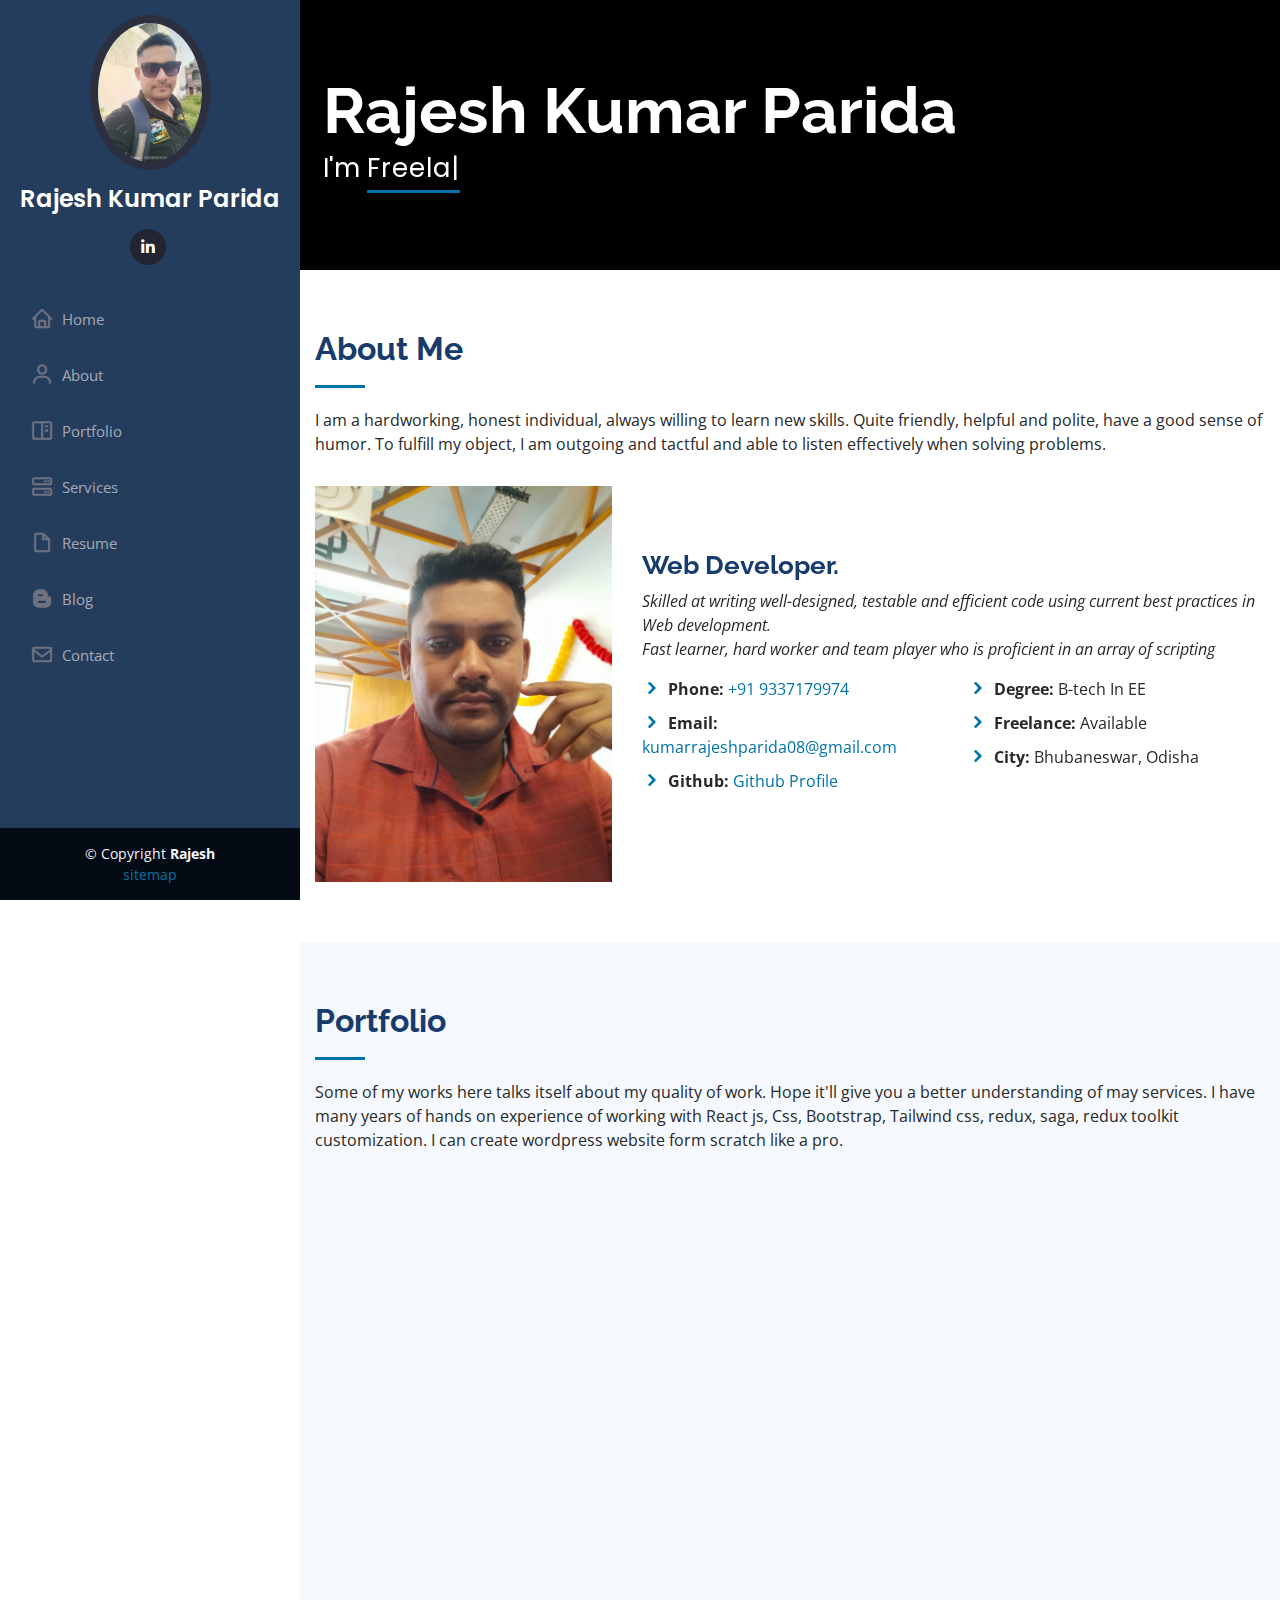
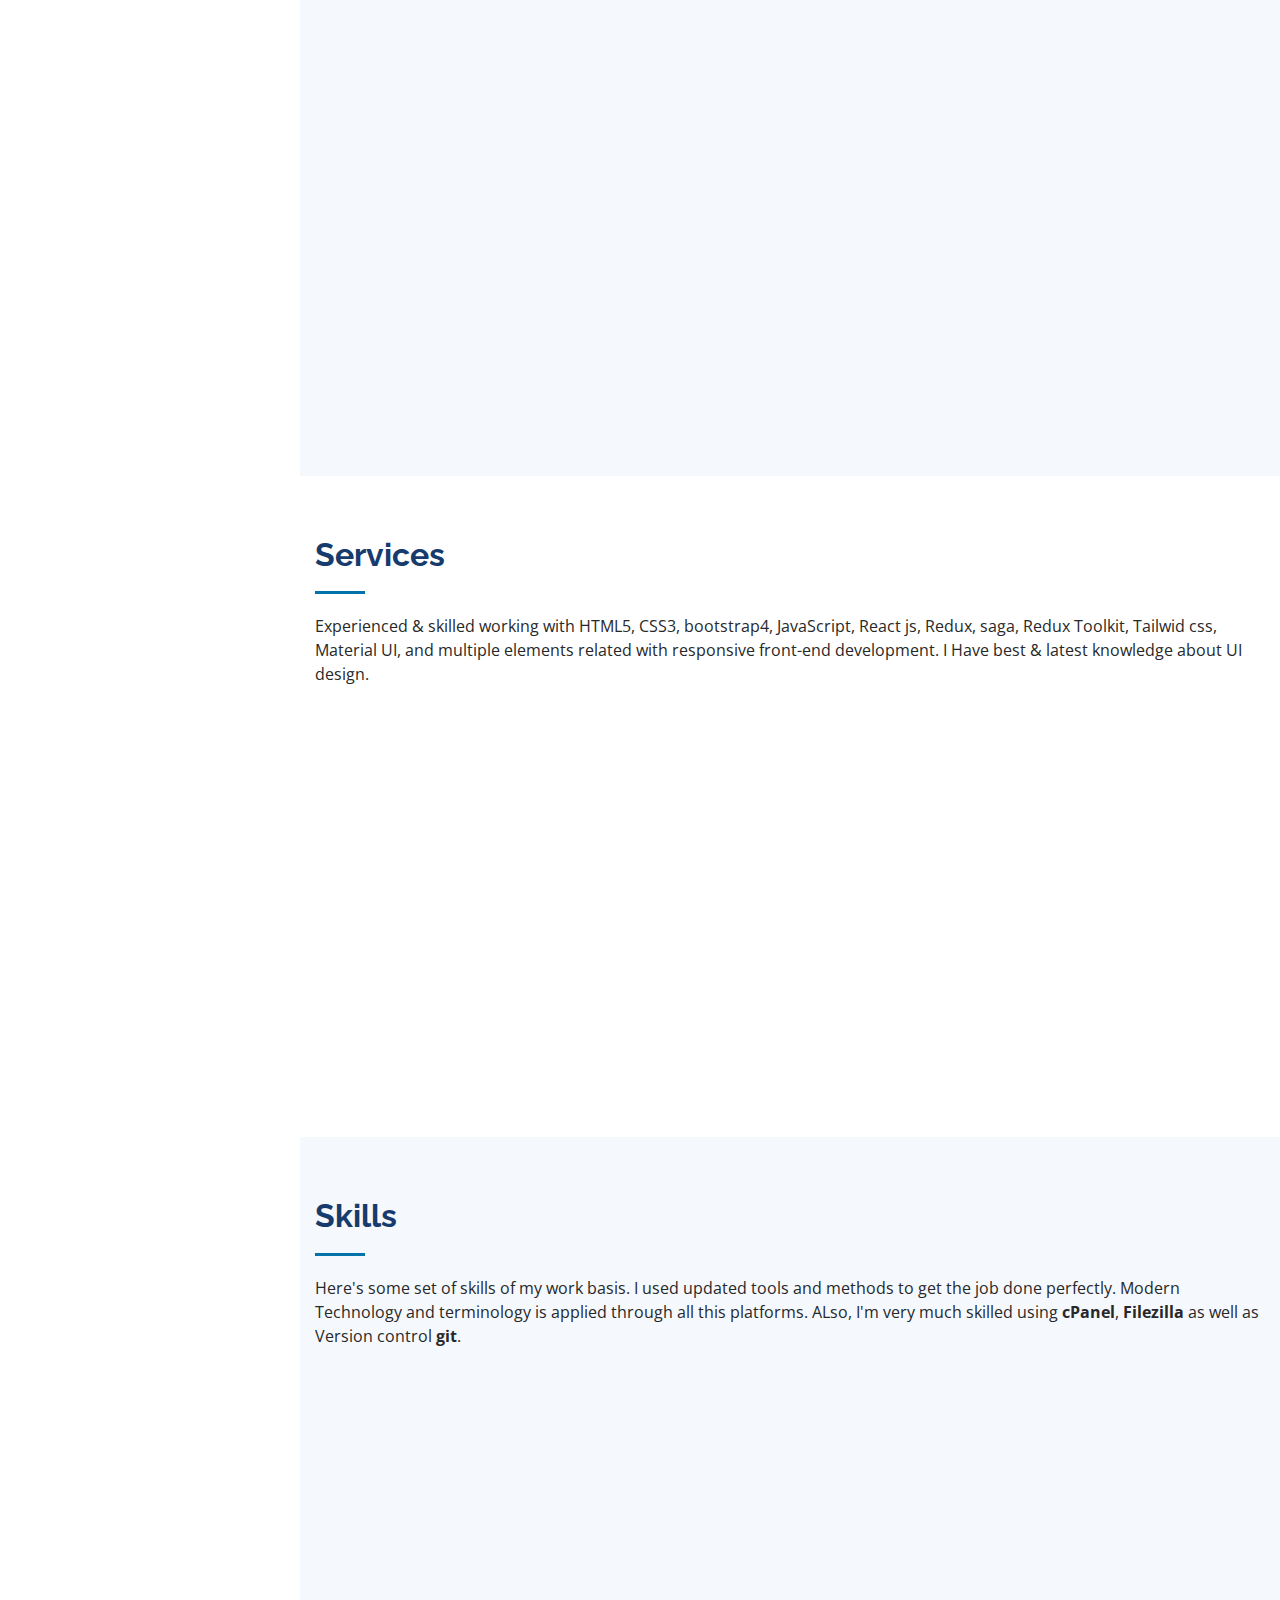
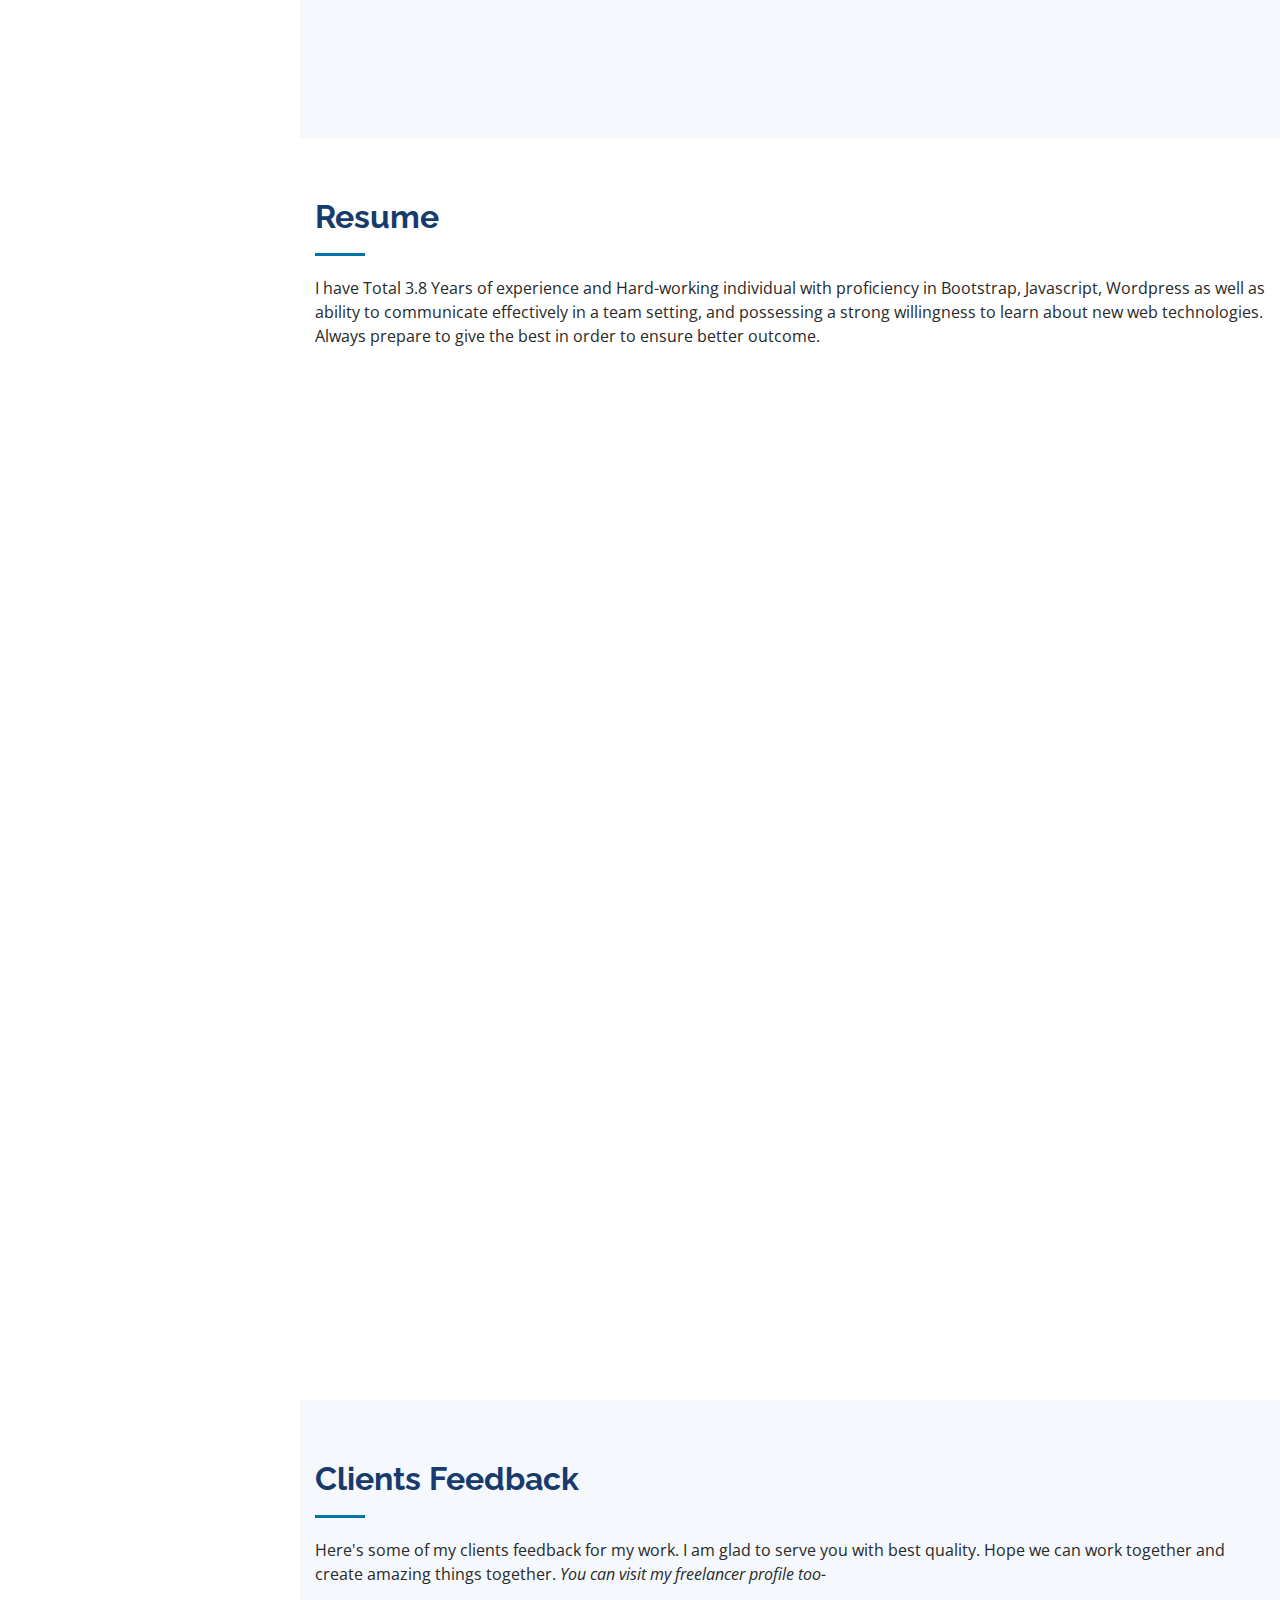
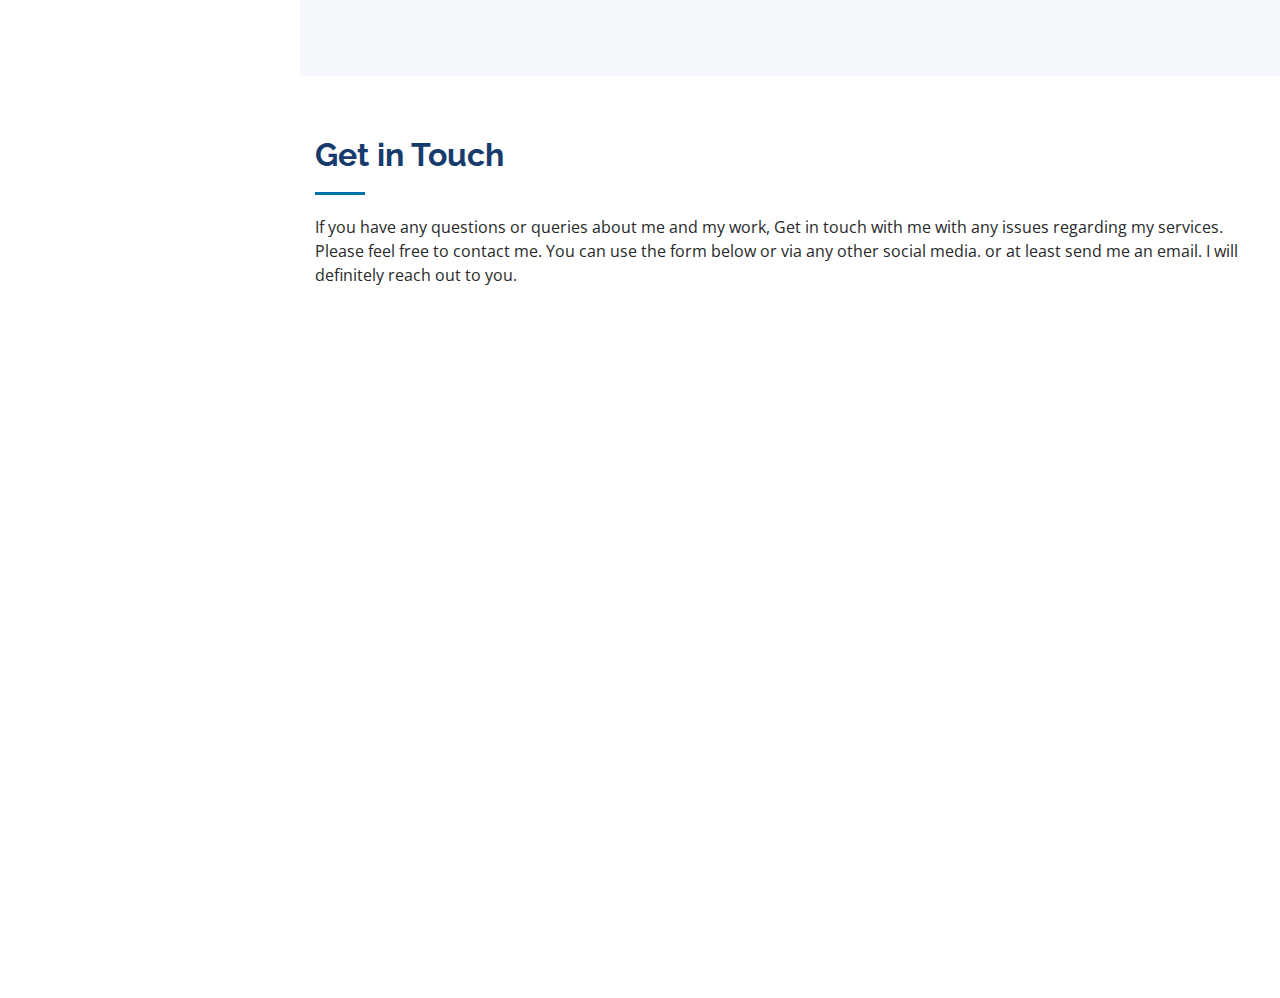
<file: index.html>
<!DOCTYPE html>
<html lang="en">

<head>
  <meta charset="utf-8">
  <meta content="width=device-width, initial-scale=1.0" name="viewport">

  <title>Rajesh Kumar Parida | Software Developer (React js)</title>
  <meta
  name="keywords"
  content="
    react developer portfolio,
    freelance react developer,
    saikat react developer,
    frontend developer,
    react js projects,
    react web development,
    javascript developer,
    web app developer,
    hire react developer,
    remote react developer,
    react with typescript,
    react developer in Dhaka,
    react js ecommerce website,
    react js cms development,
    react frontend engineer,
    react single page application,
    react website builder,
    saikat roy react,
    custom react components,
    react api integration,
    react bootstrap developer,
    react with tailwind css,
    mern stack developer,
    react and node js developer,
    react js with firebase,
    modern react websites,
    frontend portfolio react,
    frontend development expert
  "
/>


  <meta name="theme-color" content="#0073aa" />

  <meta property="og:title" content="Rajesh Kumar Parida | Software Developer (React js)" />
  <meta property="og:description"
    content="web development, wordpress, shopify website, e-commerce website, cms, blog, travel, web-developer, website, python, django, rest-api, aws, docker" />
  <meta property="og:image" content="./" />
  <meta property="og:url" content="https://saikatroy.netlify.app/" />
  <meta property="og:type" content="website" />

  <!-- Favicons -->
  <link href="assets/img/fav3.png" rel="icon">
  <link href="assets/img/fav3.png" rel="apple-touch-icon">

  <!-- Google Fonts -->
  <link
    href="https://fonts.googleapis.com/css?family=Open+Sans:300,300i,400,400i,600,600i,700,700i|Raleway:300,300i,400,400i,500,500i,600,600i,700,700i|Poppins:300,300i,400,400i,500,500i,600,600i,700,700i&display=swap"
    rel="stylesheet">

  <!-- Vendor CSS Files -->
  <link href="assets/vendor/bootstrap/css/bootstrap.min.css" rel="stylesheet">
  <link href="assets/vendor/icofont/icofont.min.css" rel="stylesheet">
  <link href="assets/vendor/boxicons/css/boxicons.min.css" rel="stylesheet">
  <link href="assets/vendor/venobox/venobox.css" rel="stylesheet">
  <link href="assets/vendor/owl.carousel/assets/owl.carousel.min.css" rel="stylesheet">
  <link href="assets/vendor/aos/aos.css" rel="stylesheet">

  <!-- Template Main CSS File -->
  <link href="assets/css/style.css" rel="stylesheet">

  <!-- Google tag (gtag.js) -->
  <script async src="https://www.googletagmanager.com/gtag/js?id=G-1HEC9Z70SZ"></script>
  <script>
    window.dataLayer = window.dataLayer || [];
    function gtag(){dataLayer.push(arguments);}
    gtag('js', new Date());

    gtag('config', 'G-1HEC9Z70SZ');
  </script>

</head>
<body>

  <!-- ======= Mobile nav toggle button ======= -->
  <button type="button" class="mobile-nav-toggle d-xl-none" aria-label="Right Align"><i
      class="icofont-navigation-menu"></i></button>

  <!-- ======= Header ======= -->
  <header id="header">
    <div class="d-flex flex-column">

      <div class="profile">
        <img src="./assets/img/img02.jpeg" alt="Rajesh Kumar Parida Image" class="img-fluid rounded-circle" width="512"
          height="300">
        <h1 class="text-light"><a rel="noopener" href="/">Rajesh Kumar Parida</a></h1>
        <div class="social-links mt-3 text-center">
          <!-- <a rel="noopener" href="https://twitter.com/njmsaikat" class="twitter" target="_blank"><i
              class="bx bxl-twitter"></i></a> -->
          <!-- <a rel="noopener" href="skype:njmsaikat" class="google-plus"><i class="bx bxl-skype"></i></a> -->
          <a rel="noopener" href="https://www.linkedin.com/in/rajesh-kumar-parida-a4999a16b/" class="linkedin" target="_blank"><i
              class="bx bxl-linkedin"></i></a>
          <!-- <a rel="noopener" href="https://stackoverflow.com/users/11168176/saikat-roy" class="stackoverflow" target="_blank"><i
            class="bx bxl-stack-overflow"></i></a> -->
        </div>
      </div>

      <nav class="nav-menu">
        <ul>
          <li class=""><a rel="noopener" href="#hero"><i class="bx bx-home"></i> <span>Home</span></a></li>
          <li><a rel="noopener" href="#about"><i class="bx bx-user"></i> <span>About</span></a></li>
          <li><a rel="noopener" href="#portfolio"><i class="bx bx-book-content"></i> Portfolio</a></li>
          <li><a rel="noopener" href="#services"><i class="bx bx-server"></i> Services</a></li>
          <li><a rel="noopener" href="#resume"><i class="bx bx-file-blank"></i> <span>Resume</span></a></li>
          <li><a rel="noopener" href="/blog"><i class="bx bxl-blogger"></i> <span>Blog</span></a></li>
          <li><a rel="noopener" href="#contact"><i class="bx bx-envelope"></i> Contact</a></li>
          <!-- <li><a rel="noopener" href="/assets/cv/CV- Saikat Roy.pdf" target="_blank"><i class="bx bx-book-content"></i>
              Download CV</a>
          </li> -->

        </ul>
      </nav><!-- .nav-menu -->
      <button type="button" class="mobile-nav-toggle d-xl-none" aria-label="Right Align"><i
          class="icofont-navigation-menu"></i></button>

    </div>
  </header><!-- End Header -->

  <!-- ======= Hero Section ======= -->
  <section id="hero" class="d-flex flex-column justify-content-center align-items-center">
    <div class="hero-container" data-aos="fade-in">
      <h1>Rajesh Kumar Parida</h1>
      <p>I'm <span class="typed"
          data-typed-items="Freelancer, Software Engineer, React js. Developer"></span>
      </p>
    </div>
  </section><!-- End Hero -->

  <main id="main">

    <!-- ======= About Section ======= -->
    <section id="about" class="about">
      <div class="container">

        <div class="section-title">
          <h2>About Me</h2>
          <p>I am a hardworking, honest individual, always willing to learn new skills. Quite friendly, helpful and
            polite, have a good sense of humor. To fulfill my object, I am outgoing and tactful and able to listen
            effectively when solving problems. </p>
        </div>

        <div class="row about-me-row">
          <div class="col-lg-4" data-aos="fade-right">
            <img src="./assets/img/img01.jpeg" class="img-fluid profile-image" alt="Rajesh Profile Image"
              width="600" height="570">
          </div>
          <div class="col-lg-8 pt-4 pt-lg-0 content" data-aos="fade-left">
            <h3>Web Developer.</h3>
            <p class="font-italic">
              <i class="fas fa-snowflake"></i> Skilled at writing well-designed, testable and
              efficient code using current best practices in Web
              development.<br>
              <i class="fas fa-snowflake"></i> Fast learner, hard worker and team player who is
              proficient in an array of scripting

            </p>
            <div class="row">
              <div class="col-lg-6">
                <ul>
                  <!-- <li><i class="icofont-rounded-right"></i> <strong>Birthday:</strong> 1 May 1995</li> -->
                  <li><i class="icofont-rounded-right"></i> <strong>Phone:</strong> <a rel="noopener"
                      href="tel:+919337179974">+91 9337179974</a></li>
                  <li><i class="icofont-rounded-right"></i> <strong>Email:</strong> <a rel="noopener"
                      href="mailto:kumarrajeshparida08@gmail.com">kumarrajeshparida08@gmail.com</a></li>

                  <li><i class="icofont-rounded-right"></i> <strong>Github:</strong> <a rel="noopener"
                      href="https://github.com/Rajeshkumarparida-9090" target="_blank">Github Profile</a></li>
                </ul>
              </div>
              <div class="col-lg-6">
                <ul>
                  <li><i class="icofont-rounded-right"></i> <strong>Degree:</strong> B-tech In EE</li>
                  <li><i class="icofont-rounded-right"></i> <strong>Freelance:</strong> Available</li>
                  <li><i class="icofont-rounded-right"></i> <strong>City:</strong> Bhubaneswar, Odisha</li>
                </ul>
              </div>
            </div>
          </div>
        </div>

      </div>
    </section><!-- End About Section -->

    <!-- ======= Portfolio Section ======= -->
    <section id="portfolio" class="portfolio section-bg">
      <div class="container">

        <div class="section-title">
          <h2>Portfolio</h2>
          <p>Some of my works here talks itself about my quality of work. Hope it'll give you a better understanding of
            may services. I have many years of hands on experience of working with React js, Css, Bootstrap, Tailwind css, redux, saga, redux toolkit
            customization. I can create wordpress website form scratch like a pro. </p>
        </div>

        <div class="row" data-aos="fade-up">
          <div class="col-lg-12 d-flex justify-content-center">
            <ul id="portfolio-flters">
              <li data-filter="*" class="filter-active">All</li>
              <li data-filter=".filter-front-end">Front-End</li>
            </ul>
          </div>
        </div>

        <div class="row portfolio-container" data-aos="fade-up" data-aos-delay="100">

          <div class="col-lg-4 col-md-6 portfolio-item filter-front-end">
            <div class="portfolio-wrap">
              <img src="assets/img/portfolio/portfolio-1.png" class="img-fluid" alt="Casper New Portfolio" width="800"
                height="600">
              <div class="portfolio-links">
                <a rel="noopener" href="assets/img/portfolio/portfolio-1-full.jpg" data-gall="portfolioGallery"
                  class="venobox" title="Casper New"><i class="bx bx-plus"></i></a>
                <a rel="noopener" href="https://casper-new.netlify.app/" title="More Details" target="_blank"><i
                    class="bx bx-link"></i></a>
              </div>
            </div>
          </div>

          <div class="col-lg-4 col-md-6 portfolio-item filter-front-end">
            <div class="portfolio-wrap">
              <img src="assets/img/portfolio/portfolio-2.png" class="img-fluid" alt="Real Thread Portfolio" width="800"
                height="600">
              <div class="portfolio-links">
                <a rel="noopener" href="assets/img/portfolio/portfolio-2-full.png" data-gall="portfolioGallery"
                  class="venobox" title="Real Thread"><i class="bx bx-plus"></i></a>
                <a rel="noopener" href="https://realthread-new.netlify.app/" title="More Details" target="_blank"><i
                    class="bx bx-link"></i></a>
              </div>
            </div>
          </div>

          <div class="col-lg-4 col-md-6 portfolio-item filter-front-end">
            <div class="portfolio-wrap">
              <img src="assets/img/portfolio/portfolio-3.png" class="img-fluid" alt="One the Horizon Portfolio"
                width="800" height="600">
              <div class="portfolio-links">
                <a rel="noopener" href="assets/img/portfolio/portfolio-3-full.png" data-gall="portfolioGallery"
                  class="venobox" title="One the Horizon"><i class="bx bx-plus"></i></a>
                <a rel="noopener" href="https://book-new.netlify.app/" title="More Details" target="_blank"><i
                    class="bx bx-link"></i></a>
              </div>
            </div>
          </div>

          <div class="col-lg-4 col-md-6 portfolio-item filter-wordpress">
            <div class="portfolio-wrap">
              <img src="assets/img/portfolio/portfolio-4.png" class="img-fluid" alt="Mize Garden Portfolio" width="800"
                height="600">
              <div class="portfolio-links">
                <a rel="noopener" href="assets/img/portfolio/portfolio-4-full.png" data-gall="portfolioGallery"
                  class="venobox" title="Mize Garden"><i class="bx bx-plus"></i></a>
                <a rel="noopener" href="#" title="More Details"><i class="bx bx-link"></i></a>
              </div>
            </div>
          </div>

          <div class="col-lg-4 col-md-6 portfolio-item filter-wordpress">
            <div class="portfolio-wrap">
              <img src="assets/img/portfolio/portfolio-5.png" class="img-fluid" alt="Chiro Slumber Portfolio"
                width="800" height="600">
              <div class="portfolio-links">
                <a rel="noopener" href="assets/img/portfolio/portfolio-5-full.png" data-gall="portfolioGallery"
                  class="venobox" title="Chiro Slumber"><i class="bx bx-plus"></i></a>
                <a rel="noopener" href="#" title="More Details"><i class="bx bx-link"></i></a>
              </div>
            </div>
          </div>

          <div class="col-lg-4 col-md-6 portfolio-item filter-wordpress">
            <div class="portfolio-wrap">
              <img src="assets/img/portfolio/portfolio-6.png" class="img-fluid" alt="Duradry Portfolio" width="800"
                height="600">
              <div class="portfolio-links">
                <a rel="noopener" href="assets/img/portfolio/portfolio-6-full.jpg" data-gall="portfolioGallery"
                  class="venobox" title="Duradry"><i class="bx bx-plus"></i></a>
                <a rel="noopener" href="#" title="More Details"><i class="bx bx-link"></i></a>
              </div>
            </div>
          </div>

          <div class="col-lg-4 col-md-6 portfolio-item filter-shopify">
            <div class="portfolio-wrap">
              <img src="assets/img/portfolio/portfolio-7.png" class="img-fluid" alt="Vivalvic Portfolio" width="800"
                height="600">
              <div class="portfolio-links">
                <a rel="noopener" href="assets/img/portfolio/portfolio-7-full.png" data-gall="portfolioGallery"
                  class="venobox" title="Vivalvic"><i class="bx bx-plus"></i></a>
                <a rel="noopener" href="https://www.vivalavic.com/" title="More Details" target="_blank"><i
                    class="bx bx-link"></i></a>
              </div>
            </div>
          </div>

          <div class="col-lg-4 col-md-6 portfolio-item filter-shopify">
            <div class="portfolio-wrap">
              <img src="assets/img/portfolio/portfolio-8.png" class="img-fluid" alt="Fusion Organics Portfolio"
                width="800" height="600">
              <div class="portfolio-links">
                <a rel="noopener" href="assets/img/portfolio/portfolio-8-full.png" data-gall="portfolioGallery"
                  class="venobox" title="Fusion Organics"><i class="bx bx-plus"></i></a>
                <a rel="noopener" href="#" title="More Details" target="_blank"><i class="bx bx-link"></i></a>
              </div>
            </div>
          </div>

          <div class="col-lg-4 col-md-6 portfolio-item filter-shopify">
            <div class="portfolio-wrap">
              <img src="assets/img/portfolio/portfolio-9.png" class="img-fluid" alt="Silver Mirror Portfolio"
                width="800" height="600">
              <div class="portfolio-links">
                <a rel="noopener" href="assets/img/portfolio/portfolio-9-full.png" data-gall="portfolioGallery"
                  class="venobox" title="Silver Mirror"><i class="bx bx-plus"></i></a>
                <a rel="noopener" href="https://shop.silvermirror.com/" title="More Details" target="_blank"><i
                    class="bx bx-link"></i></a>
              </div>
            </div>
          </div>

        </div>

        <!-- <div class="row" data-aos="fade-up">
          <div class="col-lg-12 d-flex justify-content-center">
            <a rel="noopener" href="/portfolio-page"><button class="show-all">View ALL</button></a>
          </div>
        </div> -->

      </div>
    </section><!-- End Portfolio Section -->

    <!-- ======= Services Section ======= -->
    <section id="services" class="services">
      <div class="container">

        <div class="section-title">
          <h2>Services</h2>
          <p>Experienced & skilled working with HTML5, CSS3, bootstrap4, JavaScript, React js, Redux, saga, Redux Toolkit, Tailwid css, Material UI, and multiple elements related with
            responsive front-end development. I Have best & latest knowledge about UI design.

          </p>
        </div>

        <div class="row">
          <div class="col-lg-4 col-md-6 icon-box" data-aos="fade-up">
            <div class="icon"><i class="icofont-computer"></i></div>
            <h3 class="title"><a rel="noopener" href="#portfolio">Web Development</a></h3>
            <p class="description">A passion for knowledge. Ability to plan for
              everything. Great debugging skills. “Accelerated Failure” Mentality.</p>
          </div>
          <div class="col-lg-4 col-md-6 icon-box" data-aos="fade-up" data-aos-delay="100">
            <div class="icon"><i class="icofont-chart-bar-graph"></i></div>
            <h3 class="title"><a rel="noopener" href="#portfolio">Responsive Design</a></h3>
            <p class="description">Less Effort.
              Smooth User Experience. User Friendly website. Mobile Segment. Search Engine
              Optimization (SEO) .</p>
          </div>
          <div class="col-lg-4 col-md-6 icon-box" data-aos="fade-up" data-aos-delay="200">
            <div class="icon"><i class="icofont-earth"></i></div>
            <h3 class="title"><a rel="noopener" href="#portfolio">Creative Look</a></h3>
            <p class="description">Accessible to All Users. Well Planned Information Architecture. Fast Load Times.
              Effective Navigation.</p>
          </div>
          <div class="col-lg-4 col-md-6 icon-box" data-aos="fade-up" data-aos-delay="300">
            <div class="icon"><i class="icofont-image"></i></div>
            <h3 class="title"><a rel="noopener" href="#portfolio">Clean Code</a></h3>
            <p class="description">Understandable and readable code, Always following updated structure, simple and
              focused.</p>
          </div>
          <div class="col-lg-4 col-md-6 icon-box" data-aos="fade-up" data-aos-delay="400">
            <div class="icon"><i class="icofont-settings"></i></div>
            <h3 class="title"><a rel="noopener" href="#portfolio">Fast Support</a></h3>
            <p class="description">I am available except from 12 PM to 8 PM India time. Services can be
              provided 7 days in a week.</p>
          </div>
          <div class="col-lg-4 col-md-6 icon-box" data-aos="fade-up" data-aos-delay="500">
            <div class="icon"><i class="icofont-tasks-alt"></i></div>
            <h4 class="title"><a rel="noopener" href="#portfolio">Branding Identity</a></h4>
            <p class="description"> Well-Formatted Content That Is Easy to Scan, Contrasting
              Color Scheme which make your brand unique and desired.</p>
          </div>
        </div>

      </div>
    </section><!-- End Services Section -->

    <!-- ======= Skills Section ======= -->
    <section id="skills" class="skills section-bg">
      <div class="container">

        <div class="section-title">
          <h2>Skills</h2>
          <p>Here's some set of skills of my work basis. I used updated tools and methods to get the job done perfectly.
            Modern Technology and terminology is applied through all this platforms. ALso, I'm very much skilled
            using <strong>cPanel</strong>, <strong>Filezilla</strong> as well as Version control <strong>git</strong>.
          </p>
        </div>

        <div class="row skills-content">

          <div class="col-lg-6" data-aos="fade-up">

            <div class="progress">
              <span class="skill">HTML <i class="val">100%</i></span>
              <div class="progress-bar-wrap">
                <div class="progress-bar" aria-valuenow="100" aria-valuemin="0" aria-valuemax="100">
                </div>
              </div>
            </div>

            <div class="progress">
              <span class="skill">CSS <i class="val">90%</i></span>
              <div class="progress-bar-wrap">
                <div class="progress-bar" aria-valuenow="90" aria-valuemin="0" aria-valuemax="100">
                </div>
              </div>
            </div>

            <div class="progress">
              <span class="skill">JavaScript <i class="val">75%</i></span>
              <div class="progress-bar-wrap">
                <div class="progress-bar" aria-valuenow="75" aria-valuemin="0" aria-valuemax="100">
                </div>
              </div>
            </div>
            
            <div class="progress">
              <span class="skill">React Js <i class="val">90%</i></span>
              <div class="progress-bar-wrap">
                <div class="progress-bar" aria-valuenow="90" aria-valuemin="0" aria-valuemax="100">
                </div>
              </div>
            </div>
            <div class="progress">
              <span class="skill">Redux <i class="val">80%</i></span>
              <div class="progress-bar-wrap">
                <div class="progress-bar" aria-valuenow="80" aria-valuemin="0" aria-valuemax="100">
                </div>
              </div>
            </div>

            <div class="progress">
              <span class="skill">PHP <i class="val">20%</i></span>
              <div class="progress-bar-wrap">
                <div class="progress-bar" aria-valuenow="20" aria-valuemin="0" aria-valuemax="100">
                </div>
              </div>
            </div>

          </div>

          <div class="col-lg-6" data-aos="fade-up" data-aos-delay="100">

            <div class="progress">
              <span class="skill">MongoDB<i class="val">20%</i></span>
              <div class="progress-bar-wrap">
                <div class="progress-bar" aria-valuenow="20" aria-valuemin="0" aria-valuemax="100">
                </div>
              </div>
            </div>

          </div>

        </div>
      </div>
    </section><!-- End Skills Section -->

    <!-- ======= Resume Section ======= -->
    <section id="resume" class="resume">
      <div class="container">

        <div class="section-title">
          <h2>Resume</h2>
          <p> I have Total 3.8 Years of experience and Hard-working individual with proficiency in Bootstrap, Javascript, Wordpress as well as ability to
            communicate effectively in a team setting, and possessing a strong willingness to learn about new web
            technologies.
            Always prepare to give the best in order to ensure better outcome.</p>
        </div>

        <div class="row">
          <div class="col-lg-6" data-aos="fade-up">
            <h3 class="resume-title">Summary</h3>
            <div class="resume-item pb-0">
              <h4>Rajesh Kumar Parida</h4>
              <h5>Frontend Developer (React Js) : Feb 2025 - Present</h5>

              <p>
                <a rel="noopener" href="https://oasystspl.com/" target="_blank">Oasys Tech Solutions Pvt. Ltd</a><br>
                <em>
                 Primarily works on React js & Saga platform.
                  My responsibilities are React js customization, re-designing, 3rd party Library implementation, API Integration, Component Building, Check Responsive design
                  , complete website rebuilding using React js and so on.
                </em>
              </p>
              <ul>
                <li>Office: Fortune Tower, Ground Floor, Bhubaneswar, Odisha, 751023</li>
              </ul>
            </div>
            <div class="resume-item pb-0">
              <h5>Frontend Developer (React Js) : Aug 2023 - Jan 2025</h5>

              <p>
                <a rel="noopener" href="https://www.loopmethods.com/" target="_blank">Loop IT Methods Pvt. Ltd.</a><br>
                <em>
                 Primarily works on React js & Redux Toolkit platform.
                  My responsibilities are React js customization, re-designing, 3rd party Library implementation, API Integration, Component Building, Check Responsive design
                  , complete website rebuilding using React js and so on.
                </em>
              </p>
              <ul>
                <!-- <li>Office: House #14, Road #113, Gulshan, Dhaka</li> -->
              </ul>
            </div>
            <div class="resume-item pb-0">
              <h5>Software Developer 1 : Aug 2021 - Aug 2023</h5>

              <p>
                <a rel="noopener" href="https://assystant.com/" target="_blank">Assystant Pvt. Ltd.</a><br>
                <em>
                 Primarily works on React js and State Management and some projects are Redux toolkit platform.
                  My responsibilities are React js customization, re-designing, 3rd party plugins implementation, API Integration Component Building, Check Responsive design
                  , complete website rebuilding using React js and so on.
                </em>
              </p>
              <ul>
                <!-- <li>Bangladesh Office: Malibagh, Dhaka</li> -->
              </ul>
            </div>
              <div class="resume-item pb-0">
              <h5>Executive-Web Designer : Jan 2021 - Aug 2021</h5>

              <p>
                <a rel="noopener" href="https://corporateranking.com/" target="_blank">Corporate Ranking Pvt. Ltd.</a><br>
                <em> Primarily works on WordPress, Shopify platform based on HTML, CSS, JS, PHP, MySql.
                  My responsibilities are wordpress theme customization, re-designing, using Html, css, Bootstrap4 and Javascript.
                </em>
              </p>
              <ul>
                <!-- <li>Bangladesh Office: Malibagh, Dhaka</li> -->
              </ul>
            </div>
            <!-- <div class="resume-item">
              <h4>Bachelor of Fine Arts &amp; Graphic Design</h4>
              <h5>2010 - 2014</h5>
              <p><em>Rochester Institute of Technology, Rochester, NY</em></p>
              <p>Quia nobis sequi est occaecati aut. Repudiandae et iusto quae reiciendis et quis Eius vel ratione eius
                unde vitae rerum voluptates asperiores voluptatem Earum molestiae consequatur neque etlon sader mart
                dila</p>
            </div> -->
          </div>
          <div class="col-lg-6" data-aos="fade-up" data-aos-delay="100">
            <h3 class="resume-title">Education</h3>
            <div class="resume-item">
              <h4>B-tech in Balasore collage of engineering and technology</h4>
              <h5>2016 - 2019</h5>
              <p><em><a rel="noopener" href="https://www.bcetodisha.ac.in/" target="_blank">Balasore collage of engineering and technology</a></em></p>
              <p>Graduated, Major in EE.</p>
            </div>
            <h3 class="resume-title">Additional Courses</h3>

            <div class="resume-item">
              <h4>Building Web Applications in React Js</h4>
              <h5>(1 year) – 2019</h5>
            </div>
            <div class="resume-item">
              <h4>Building Web Applications in HTML5, css3, Bootstrap4</h4>
              <h5>(6 Months) – 2019</h5>
            </div>
          </div>
        </div>

      </div>
    </section><!-- End Resume Section -->

    <!-- ======= Testimonials Section ======= -->
    <section id="testimonials" class="testimonials section-bg">
      <div class="container">

        <div class="section-title">
          <h2>Clients Feedback</h2>
          <p>Here's some of my clients feedback for my work. I am glad to serve you with best quality. Hope we can work
            together and create amazing things together. <i>You can visit my freelancer profile too-</i>
            <!-- <a rel="noopener" href="https://www.upwork.com/freelancers/~017a6b074dbd601705"><strong>Upwork</strong></a> -->
          </p>
        </div>

        <!-- <div class="owl-carousel testimonials-carousel">

          <div class="testimonial-item" data-aos="fade-up" data-aos-delay="200">
            <p>
              <img src="assets/img/testimonials/client-1.jpg" alt="Fiverr Review" width="702" height="366"
                class="img-fluid">
            </p>
            <h3>Freelancer Platform- Upwork</h3>
          </div>

          <div class="testimonial-item" data-aos="fade-up" data-aos-delay="300">
            <p>
              <img src="assets/img/testimonials/client-2.jpg" alt="Upwork Review" width="702" height="366"
                class="img-fluid">
            </p>
            <h3>Freelancer Platform- Fiverr</h3>
          </div>

          <div class="testimonial-item" data-aos="fade-up" data-aos-delay="400">
            <p>
              <img src="assets/img/testimonials/client-3.jpg" alt="Fiverr Review" width="702" height="366"
                class="img-fluid">
            </p>
            <h3>Freelancer Platform- Upwork</h3>
          </div>

        </div> -->

      </div>
    </section>
    <!-- End Testimonials Section -->

    <!-- ======= Contact Section ======= -->
    <section id="contact" class="contact">
      <div class="container">

        <div class="section-title">
          <h2>Get in Touch</h2>
          <p>If you have any questions or queries about me and my work, Get in touch with me with any issues regarding
            my services. Please feel free to contact me. You can use the form below or via any other social media.
            or at least send me an email. I will definitely reach out to you.</p>
        </div>

        <div class="row" data-aos="fade-in">

          <div class="col-lg-5 d-flex align-items-stretch">
            <div class="info">
              <div class="address">
                <i class="icofont-google-map"></i>
                <h3>Location:</h3>
                <p>Bhubaneswar, Odisha</p>
              </div>

              <div class="email">
                <i class="icofont-envelope"></i>
                <h3>Email:</h3>
                <p><a rel="noopener" href="mailto:kumarrajeshparida08@gmail.com">kumarrajeshparida08@gmail.com</a></p>
              </div>

              <div class="phone">
                <i class="icofont-phone"></i>
                <h3>Call:</h3>
                <p><a rel="noopener" href="tel:+919337179974">+91 9337179974</a></p>
              </div>
              <a rel="noopener" href="https://maps.app.goo.gl/pj5Bh3TKGQybqJtQ8" target="_blank">
                <img
                  src="assets/img/image.jpg" alt="Location Map" class="img-fluid" width="597" height="445">
              </a>
            </div>
          </div>

          <div class="col-lg-7 mt-5 mt-lg-0 d-flex align-items-stretch">
            <form name="contact" method="POST" data-netlify="true" class="email-form">
              <div class="form-group">
                <label for="name">Your Name: </label>
                <input class="form-control" type="text" name="name" id="name" />
              </div>
              <div class="form-group">
                <label for="email">Your Email:</label>
                <input class="form-control" type="email" name="email" id="email" />
              </div>
              <div class="form-group">
                <label for="message">Message:</label>
                <textarea class="form-control" name="message" rows="8" id="message"></textarea>
              </div>
              <div class="text-center">
                <button type="submit">Send Message</button>
              </div>
            </form>
          </div>

        </div>

      </div>
    </section><!-- End Contact Section -->

  </main><!-- End #main -->

  <!-- ======= Footer ======= -->
  <footer id="footer">
    <div class="container">
      <div class="copyright">
        &copy; Copyright <strong><span>Rajesh</span></strong>
        <div><a rel="noopener" href="/sitemap.xml">sitemap</a></div>
      </div>
    </div>

  </footer><!-- End  Footer -->

  <a rel="noopener" href="#" class="back-to-top"><i class="icofont-simple-up"></i></a>

  <!-- Vendor JS Files -->
  <script src="assets/vendor/jquery/jquery.min.js"></script>
  <script src="assets/vendor/bootstrap/js/bootstrap.bundle.min.js"></script>
  <script src="assets/vendor/jquery.easing/jquery.easing.min.js"></script>
  <script src="assets/vendor/waypoints/jquery.waypoints.min.js"></script>
  <script src="assets/vendor/counterup/counterup.min.js"></script>
  <script src="assets/vendor/isotope-layout/isotope.pkgd.min.js"></script>
  <script src="assets/vendor/venobox/venobox.min.js"></script>
  <script src="assets/vendor/owl.carousel/owl.carousel.min.js"></script>
  <script src="assets/vendor/typed.js/typed.min.js"></script>
  <script src="assets/vendor/aos/aos.js"></script>

  <!-- Template Main JS File -->
  <script src="assets/js/main.js"></script>


  <!-- Messenger Chat Plugin Code -->
  <div id="fb-root"></div>

  <!-- Your Chat Plugin code -->
  <div id="fb-customer-chat" class="fb-customerchat">
  </div>

  <script>
    var chatbox = document.getElementById('fb-customer-chat');
    chatbox.setAttribute("page_id", "103446341405220");
    chatbox.setAttribute("attribution", "biz_inbox");
    window.fbAsyncInit = function () {
      FB.init({
        xfbml: true,
        version: 'v10.0'
      });
    };

    (function (d, s, id) {
      var js, fjs = d.getElementsByTagName(s)[0];
      if (d.getElementById(id)) return;
      js = d.createElement(s); js.id = id;
      js.src = 'https://connect.facebook.net/en_US/sdk/xfbml.customerchat.js';
      fjs.parentNode.insertBefore(js, fjs);
    }(document, 'script', 'facebook-jssdk'));
  </script>

  <!--Saikat Roy Portfolio Website template-->

</body>

</html>
</file>
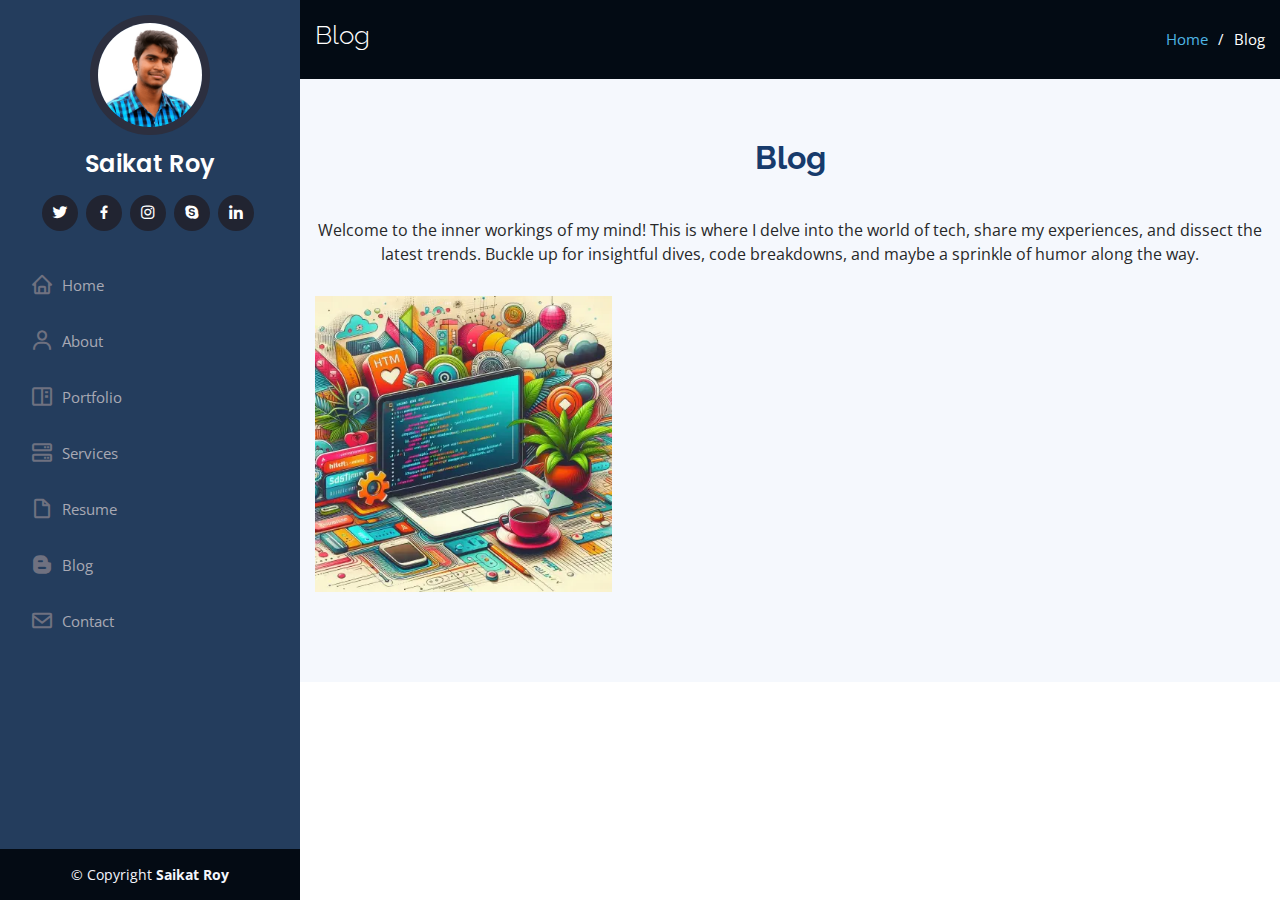
<file: blog.html>
<!DOCTYPE html>
<html lang="en">

<head>
  <meta charset="utf-8">
  <meta content="width=device-width, initial-scale=1.0" name="viewport">

  <title>Saikat Roy | Software Engineer</title>
  <meta
    content="web development, wordpress, shopify website, e-commerce website, cms, blog, travel, web-developer, website, python, django, rest-api, aws, docker, python django portfolio,
    django developer portfolio,
    freelance django developer,
    saikat django portfolio Saikat Roy" name="description" 
  />
  <meta
    content="web development, wordpress, shopify website, e-commerce website, cms, blog, travel, web-developer, website, python, django, rest-api, aws, docker, python django portfolio,
    django developer portfolio,
    freelance django developer,
    saikat django portfolio Saikat Roy,
    django web development,
    python web development,
    django projects,
    rest api development,
    Dhaka software engineer,
    hire django developer in Dhaka,
    freelance django developer rates,
    I build web applications with django,
    python django e-commerce development,
    django developer with experience in iot, finance, aws"
    name="keywords"
  />

  <meta name="theme-color" content="#0073aa" />

  <meta property="og:title" content="Saikat Roy | Software Engineer (Backend)" />
  <meta property="og:description"
    content="web development, wordpress, shopify website, e-commerce website, cms, blog, travel, web-developer, website, python, django, rest-api, aws, docker" />
  <meta property="og:image" content="https://saikatroy.netlify.app/assets/img/saikat-profile.png" />
  <meta property="og:url" content="https://saikatroy.netlify.app/" />
  <meta property="og:type" content="website" />

  <!-- Favicons -->
  <link href="assets/img/fav.png" rel="icon">
  <link href="assets/img/fav.png" rel="apple-touch-icon">

  <!-- Google Fonts -->
  <link
    href="https://fonts.googleapis.com/css?family=Open+Sans:300,300i,400,400i,600,600i,700,700i|Raleway:300,300i,400,400i,500,500i,600,600i,700,700i|Poppins:300,300i,400,400i,500,500i,600,600i,700,700i&display=swap"
    rel="stylesheet">

  <!-- Vendor CSS Files -->
  <link href="assets/vendor/bootstrap/css/bootstrap.min.css" rel="stylesheet">
  <link href="assets/vendor/icofont/icofont.min.css" rel="stylesheet">
  <link href="assets/vendor/boxicons/css/boxicons.min.css" rel="stylesheet">
  <link href="assets/vendor/venobox/venobox.css" rel="stylesheet">
  <link href="assets/vendor/owl.carousel/assets/owl.carousel.min.css" rel="stylesheet">
  <link href="assets/vendor/aos/aos.css" rel="stylesheet">

  <!-- Template Main CSS File -->
  <link href="assets/css/style.css" rel="stylesheet">

  <!-- Google tag (gtag.js) -->
  <script async src="https://www.googletagmanager.com/gtag/js?id=G-1HEC9Z70SZ"></script>
  <script>
    window.dataLayer = window.dataLayer || [];
    function gtag(){dataLayer.push(arguments);}
    gtag('js', new Date());

    gtag('config', 'G-1HEC9Z70SZ');
  </script>

</head>
<body>


  <!-- ======= Mobile nav toggle button ======= -->
  <button type="button" class="mobile-nav-toggle d-xl-none"><i class="icofont-navigation-menu"></i></button>

  <!-- ======= Header ======= -->
  <header id="header">
    <div class="d-flex flex-column">

      <div class="profile">
        <img src="assets/img/saikat-profile.png" alt="Saikat Roy Image" class="img-fluid rounded-circle" width="512"
          height="512">
        <h1 class="text-light"><a href="index.html">Saikat Roy</a></h1>
        <div class="social-links mt-3 text-center">
          <a href="https://twitter.com/njmsaikat" class="twitter" target="_blank"><i class="bx bxl-twitter"></i></a>
          <a href="https://www.facebook.com/njmsaikat" class="facebook" target="_blank"><i
              class="bx bxl-facebook"></i></a>
          <a href="https://www.instagram.com/njmsaikat/" class="instagram" target="_blank"><i
              class="bx bxl-instagram"></i></a>
          <a href="skype:njmsaikat" class="google-plus"><i class="bx bxl-skype"></i></a>
          <a href="https://www.linkedin.com/in/njmsaikat/" class="linkedin" target="_blank"><i
              class="bx bxl-linkedin"></i></a>
        </div>
      </div>

      <nav class="nav-menu">
        <ul>
          <li class=""><a rel="noopener" href="/"><i class="bx bx-home"></i> <span>Home</span></a></li>
          <li><a rel="noopener" href="/#about"><i class="bx bx-user"></i> <span>About</span></a></li>
          <li><a rel="noopener" href="/#portfolio"><i class="bx bx-book-content"></i> Portfolio</a></li>
          <li><a rel="noopener" href="/#services"><i class="bx bx-server"></i> Services</a></li>
          <li><a rel="noopener" href="/#resume"><i class="bx bx-file-blank"></i> <span>Resume</span></a></li>
          <li><a rel="noopener" href="/blog"><i class="bx bxl-blogger"></i> <span>Blog</span></a></li>
          <li><a rel="noopener" href="/#contact"><i class="bx bx-envelope"></i> Contact</a></li>
          <!-- <li><a rel="noopener" href="/assets/cv/CV- Saikat Roy.pdf" target="_blank"><i class="bx bx-book-content"></i>
              Download CV</a>
          </li> -->

        </ul>
      </nav><!-- .nav-menu -->
      <button type="button" class="mobile-nav-toggle d-xl-none"><i class="icofont-navigation-menu"></i></button>

    </div>
  </header><!-- End Header -->

  <main id="main">

    <!-- ======= Breadcrumbs ======= -->
    <section class="breadcrumbs">
      <div class="container">

        <div class="d-flex justify-content-between align-items-center">
          <h2>Blog</h2>
          <ol>
            <li><a href="/">Home</a></li>
            <li>Blog</li>
          </ol>
        </div>

      </div>
    </section><!-- End Breadcrumbs -->

    <!-- ======= Portfolio Section ======= -->
    <section id="portfolio" class="portfolio section-bg">
      <div class="container">

        <div class="section-title portfolio-page-title text-center">
          <h2>Blog</h2>
          <p>Welcome to the inner workings of my mind! This is where I delve into the world of tech, share my experiences, and dissect the latest trends. Buckle up for insightful dives, code breakdowns, and maybe a sprinkle of humor along the way.</p>
        </div>

        <!-- <div class="row" data-aos="fade-up">
          <div class="col-lg-12 d-flex justify-content-center">
            <ul id="portfolio-flters">
              <li data-filter="*" class="filter-active">All</li>
              <li data-filter=".filter-front-end">Front-End</li>
              <li data-filter=".filter-wordpress">Wordpress</li>
              <li data-filter=".filter-shopify">Shopify</li>
            </ul>
          </div>
        </div> -->

        <div class="row portfolio-container" data-aos="fade-up" data-aos-delay="100">

          <div class="col-lg-4 col-md-6 portfolio-item filter-front-end">
            <div class="portfolio-wrap">
              <img src="assets/blog/html.webp" class="img-fluid" alt="Casper New Portfolio" width="400"
                height="400">
              <div class="portfolio-links">
                <!-- <a rel="noopener" href="assets/img/portfolio/portfolio-1-full.jpg" data-gall="portfolioGallery"
                  class="venobox" title="Casper New"><i class="bx bx-plus"></i></a>
                <a rel="noopener" href="https://casper-new.netlify.app/" title="More Details" target="_blank"><i
                    class="bx bx-link"></i></a> -->
              </div>
            </div>
          </div>

          <!-- <div class="col-lg-4 col-md-6 portfolio-item filter-front-end">
            <div class="portfolio-wrap">
              <img src="assets/img/portfolio/portfolio-2.png" class="img-fluid" alt="Real Thread Portfolio" width="800"
                height="600">
              <div class="portfolio-links">
                <a rel="noopener" href="assets/img/portfolio/portfolio-2-full.png" data-gall="portfolioGallery"
                  class="venobox" title="Real Thread"><i class="bx bx-plus"></i></a>
                <a rel="noopener" href="https://realthread-new.netlify.app/" title="More Details" target="_blank"><i
                    class="bx bx-link"></i></a>
              </div>
            </div>
          </div>

          <div class="col-lg-4 col-md-6 portfolio-item filter-front-end">
            <div class="portfolio-wrap">
              <img src="assets/img/portfolio/portfolio-3.png" class="img-fluid" alt="One the Horizon Portfolio"
                width="800" height="600">
              <div class="portfolio-links">
                <a rel="noopener" href="assets/img/portfolio/portfolio-3-full.png" data-gall="portfolioGallery"
                  class="venobox" title="One the Horizon"><i class="bx bx-plus"></i></a>
                <a rel="noopener" href="https://book-new.netlify.app/" title="More Details" target="_blank"><i
                    class="bx bx-link"></i></a>
              </div>
            </div>
          </div> -->

          <!-- <div class="col-lg-4 col-md-6 portfolio-item filter-wordpress">
            <div class="portfolio-wrap">
              <img src="assets/img/portfolio/portfolio-4.png" class="img-fluid" alt="Mize Garden Portfolio" width="800"
                height="600">
              <div class="portfolio-links">
                <a rel="noopener" href="assets/img/portfolio/portfolio-4-full.png" data-gall="portfolioGallery"
                  class="venobox" title="Mize Garden"><i class="bx bx-plus"></i></a>
                <a rel="noopener" href="#" title="More Details"><i class="bx bx-link"></i></a>
              </div>
            </div>
          </div>

          <div class="col-lg-4 col-md-6 portfolio-item filter-wordpress">
            <div class="portfolio-wrap">
              <img src="assets/img/portfolio/portfolio-5.png" class="img-fluid" alt="Chiro Slumber Portfolio"
                width="800" height="600">
              <div class="portfolio-links">
                <a rel="noopener" href="assets/img/portfolio/portfolio-5-full.png" data-gall="portfolioGallery"
                  class="venobox" title="Chiro Slumber"><i class="bx bx-plus"></i></a>
                <a rel="noopener" href="#" title="More Details"><i class="bx bx-link"></i></a>
              </div>
            </div>
          </div>

          <div class="col-lg-4 col-md-6 portfolio-item filter-wordpress">
            <div class="portfolio-wrap">
              <img src="assets/img/portfolio/portfolio-6.png" class="img-fluid" alt="Duradry Portfolio" width="800"
                height="600">
              <div class="portfolio-links">
                <a rel="noopener" href="assets/img/portfolio/portfolio-6-full.jpg" data-gall="portfolioGallery"
                  class="venobox" title="Duradry"><i class="bx bx-plus"></i></a>
                <a rel="noopener" href="#" title="More Details"><i class="bx bx-link"></i></a>
              </div>
            </div>
          </div>

          <div class="col-lg-4 col-md-6 portfolio-item filter-shopify">
            <div class="portfolio-wrap">
              <img src="assets/img/portfolio/portfolio-7.png" class="img-fluid" alt="Vivalvic Portfolio" width="800"
                height="600">
              <div class="portfolio-links">
                <a rel="noopener" href="assets/img/portfolio/portfolio-7-full.png" data-gall="portfolioGallery"
                  class="venobox" title="Vivalvic"><i class="bx bx-plus"></i></a>
                <a rel="noopener" href="https://www.vivalavic.com/" title="More Details" target="_blank"><i
                    class="bx bx-link"></i></a>
              </div>
            </div>
          </div>

          <div class="col-lg-4 col-md-6 portfolio-item filter-shopify">
            <div class="portfolio-wrap">
              <img src="assets/img/portfolio/portfolio-8.png" class="img-fluid" alt="Fusion Organics Portfolio"
                width="800" height="600">
              <div class="portfolio-links">
                <a rel="noopener" href="assets/img/portfolio/portfolio-8-full.png" data-gall="portfolioGallery"
                  class="venobox" title="Fusion Organics"><i class="bx bx-plus"></i></a>
                <a rel="noopener" href="#" title="More Details" target="_blank"><i class="bx bx-link"></i></a>
              </div>
            </div>
          </div>

          <div class="col-lg-4 col-md-6 portfolio-item filter-shopify">
            <div class="portfolio-wrap">
              <img src="assets/img/portfolio/portfolio-9.png" class="img-fluid" alt="Silver Mirror Portfolio"
                width="800" height="600">
              <div class="portfolio-links">
                <a rel="noopener" href="assets/img/portfolio/portfolio-9-full.png" data-gall="portfolioGallery"
                  class="venobox" title="Silver Mirror"><i class="bx bx-plus"></i></a>
                <a rel="noopener" href="https://shop.silvermirror.com/" title="More Details" target="_blank"><i
                    class="bx bx-link"></i></a>
              </div>
            </div>
          </div>

          <div class="col-lg-4 col-md-6 portfolio-item filter-wordpress">
            <div class="portfolio-wrap">
              <img src="assets/img/portfolio/portfolio-10.jpg" class="img-fluid" alt="Silver Mirror Portfolio"
                width="800" height="600">
              <div class="portfolio-links">
                <a rel="noopener" href="assets/img/portfolio/portfolio-10-full.png" data-gall="portfolioGallery"
                  class="venobox" title="Silver Mirror"><i class="bx bx-plus"></i></a>
                <a rel="noopener" href="#" title="More Details" target="_blank"><i class="bx bx-link"></i></a>
              </div>
            </div>
          </div> -->

        </div>

      </div>
    </section><!-- End Portfolio Section -->

  </main><!-- End #main -->

  <!-- ======= Footer ======= -->
  <footer id="footer">
    <div class="container">
      <div class="copyright">
        &copy; Copyright <strong><span>Saikat Roy</span></strong>
      </div>
    </div>
  </footer><!-- End  Footer -->

  <a href="#" class="back-to-top"><i class="icofont-simple-up"></i></a>

  <!-- Vendor JS Files -->
  <script src="assets/vendor/jquery/jquery.min.js"></script>
  <script src="assets/vendor/bootstrap/js/bootstrap.bundle.min.js"></script>
  <script src="assets/vendor/jquery.easing/jquery.easing.min.js"></script>
  <script src="assets/vendor/waypoints/jquery.waypoints.min.js"></script>
  <script src="assets/vendor/counterup/counterup.min.js"></script>
  <script src="assets/vendor/isotope-layout/isotope.pkgd.min.js"></script>
  <script src="assets/vendor/venobox/venobox.min.js"></script>
  <script src="assets/vendor/owl.carousel/owl.carousel.min.js"></script>
  <script src="assets/vendor/typed.js/typed.min.js"></script>
  <script src="assets/vendor/aos/aos.js"></script>

  <!-- Template Main JS File -->
  <script src="assets/js/main.js"></script>

  <!-- Messenger Chat Plugin Code -->
  <div id="fb-root"></div>

  <!-- Your Chat Plugin code -->
  <div id="fb-customer-chat" class="fb-customerchat">
  </div>

  <script>
    var chatbox = document.getElementById('fb-customer-chat');
    chatbox.setAttribute("page_id", "103446341405220");
    chatbox.setAttribute("attribution", "biz_inbox");
    window.fbAsyncInit = function () {
      FB.init({
        xfbml: true,
        version: 'v10.0'
      });
    };

    (function (d, s, id) {
      var js, fjs = d.getElementsByTagName(s)[0];
      if (d.getElementById(id)) return;
      js = d.createElement(s); js.id = id;
      js.src = 'https://connect.facebook.net/en_US/sdk/xfbml.customerchat.js';
      fjs.parentNode.insertBefore(js, fjs);
    }(document, 'script', 'facebook-jssdk'));
  </script>


</body>

</html>
</file>
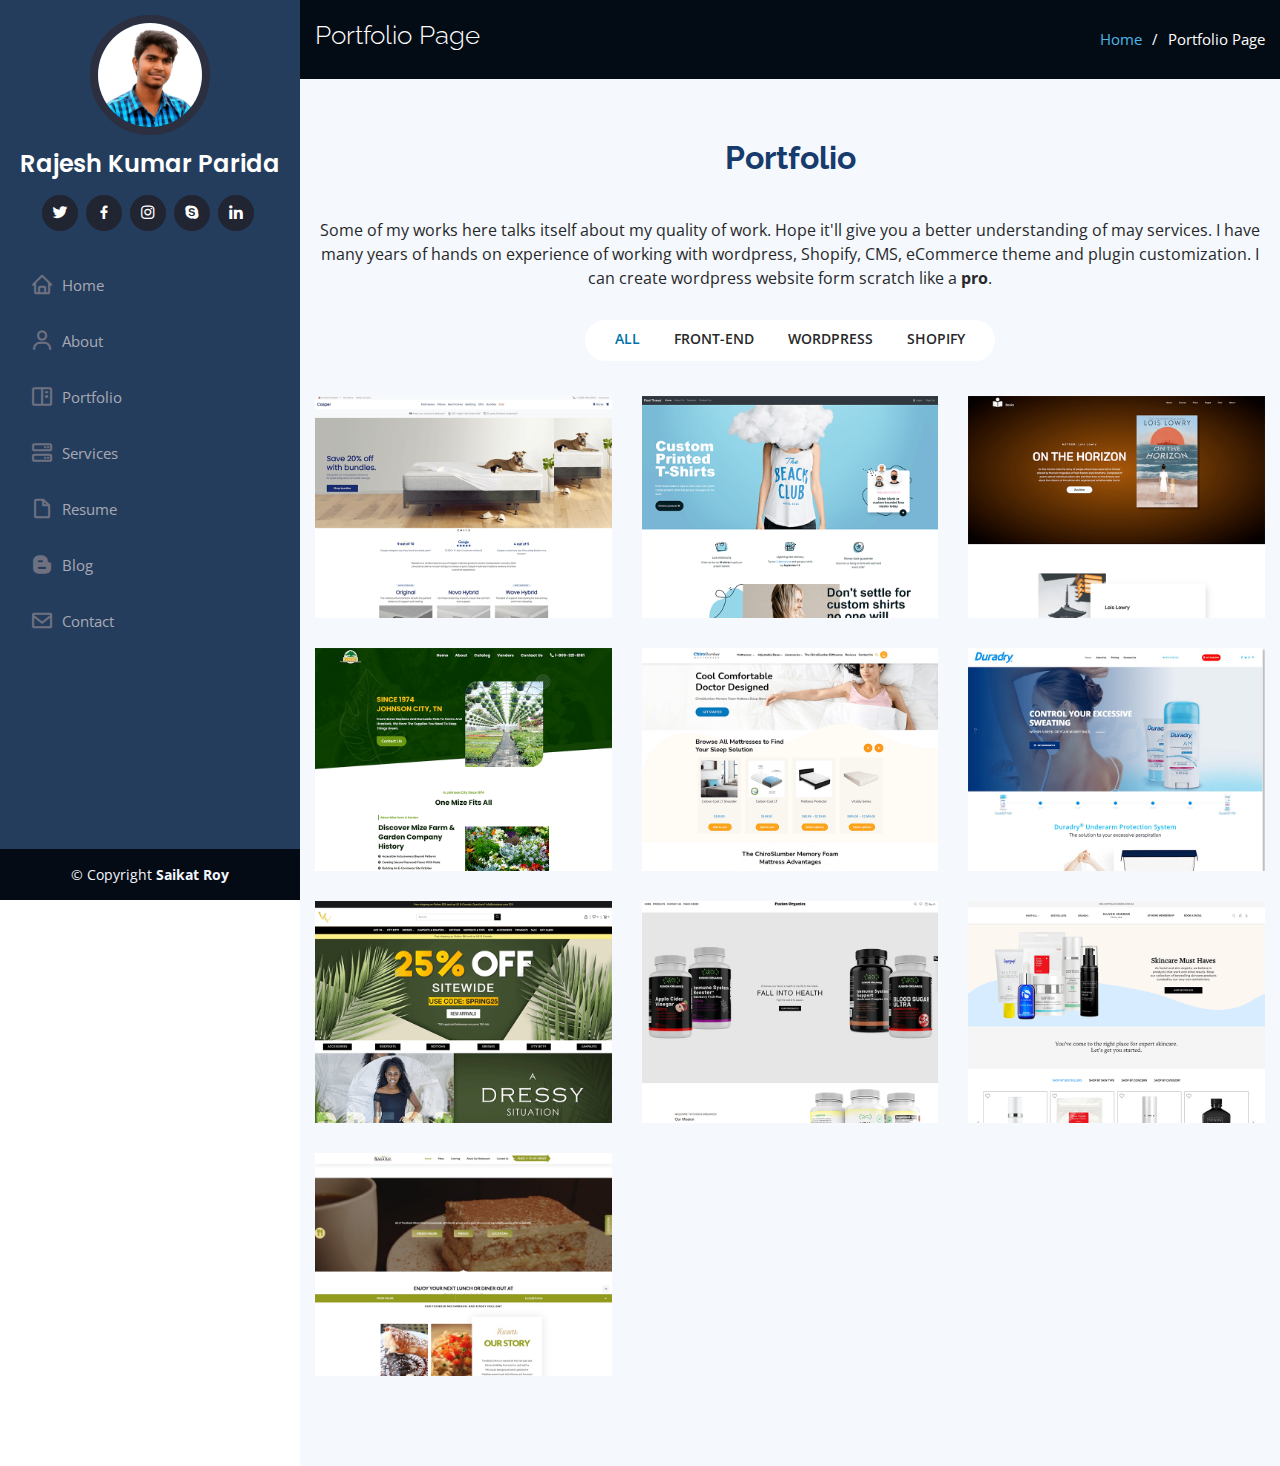
<file: portfolio-page.html>
<!DOCTYPE html>
<html lang="en">

<head>
  <meta charset="utf-8">
  <meta content="width=device-width, initial-scale=1.0" name="viewport">

  <title>Rajesh Kumar Parida | Software Developer (React js)</title>
 <meta
  name="keywords"
  content="
    react developer portfolio,
    freelance react developer,
    saikat react developer,
    frontend developer,
    react js projects,
    react web development,
    javascript developer,
    web app developer,
    hire react developer,
    remote react developer,
    react with typescript,
    react developer in Dhaka,
    react js ecommerce website,
    react js cms development,
    react frontend engineer,
    react single page application,
    react website builder,
    saikat roy react,
    custom react components,
    react api integration,
    react bootstrap developer,
    react with tailwind css,
    mern stack developer,
    react and node js developer,
    react js with firebase,
    modern react websites,
    frontend portfolio react,
    frontend development expert
  "
/>

  <meta name="theme-color" content="#0073aa" />

  <meta property="og:title" content="Rajesh Kumar Parida | Software Developer (React js)" />
  <meta property="og:description"
    content="web development, wordpress, shopify website, e-commerce website, cms, blog, travel, web-developer, website, python, django, rest-api, aws, docker,react-js" />
  <meta property="og:image" content="https://saikatroy.netlify.app/assets/img/saikat-profile.png" />
  <meta property="og:url" content="https://saikatroy.netlify.app/" />
  <meta property="og:type" content="website" />

  <!-- Favicons -->
  <link href="assets/img/fav.png" rel="icon">
  <link href="assets/img/fav.png" rel="apple-touch-icon">

  <!-- Google Fonts -->
  <link
    href="https://fonts.googleapis.com/css?family=Open+Sans:300,300i,400,400i,600,600i,700,700i|Raleway:300,300i,400,400i,500,500i,600,600i,700,700i|Poppins:300,300i,400,400i,500,500i,600,600i,700,700i&display=swap"
    rel="stylesheet">

  <!-- Vendor CSS Files -->
  <link href="assets/vendor/bootstrap/css/bootstrap.min.css" rel="stylesheet">
  <link href="assets/vendor/icofont/icofont.min.css" rel="stylesheet">
  <link href="assets/vendor/boxicons/css/boxicons.min.css" rel="stylesheet">
  <link href="assets/vendor/venobox/venobox.css" rel="stylesheet">
  <link href="assets/vendor/owl.carousel/assets/owl.carousel.min.css" rel="stylesheet">
  <link href="assets/vendor/aos/aos.css" rel="stylesheet">

  <!-- Template Main CSS File -->
  <link href="assets/css/style.css" rel="stylesheet">

  <!-- Google tag (gtag.js) -->
  <script async src="https://www.googletagmanager.com/gtag/js?id=G-1HEC9Z70SZ"></script>
  <script>
    window.dataLayer = window.dataLayer || [];
    function gtag(){dataLayer.push(arguments);}
    gtag('js', new Date());

    gtag('config', 'G-1HEC9Z70SZ');
  </script>

</head>
<body>


  <!-- ======= Mobile nav toggle button ======= -->
  <button type="button" class="mobile-nav-toggle d-xl-none"><i class="icofont-navigation-menu"></i></button>

  <!-- ======= Header ======= -->
  <header id="header">
    <div class="d-flex flex-column">

      <div class="profile">
        <img src="assets/img/saikat-profile.png" alt="Rajesh Kumar Parida Image" class="img-fluid rounded-circle" width="512"
          height="512">
        <h1 class="text-light"><a href="index.html">Rajesh Kumar Parida</a></h1>
        <div class="social-links mt-3 text-center">
          <a href="https://twitter.com/njmsaikat" class="twitter" target="_blank"><i class="bx bxl-twitter"></i></a>
          <a href="https://www.facebook.com/njmsaikat" class="facebook" target="_blank"><i
              class="bx bxl-facebook"></i></a>
          <a href="https://www.instagram.com/njmsaikat/" class="instagram" target="_blank"><i
              class="bx bxl-instagram"></i></a>
          <a href="skype:njmsaikat" class="google-plus"><i class="bx bxl-skype"></i></a>
          <a href="https://www.linkedin.com/in/njmsaikat/" class="linkedin" target="_blank"><i
              class="bx bxl-linkedin"></i></a>
        </div>
      </div>

      <nav class="nav-menu">
        <ul>
          <li class=""><a rel="noopener" href="/"><i class="bx bx-home"></i> <span>Home</span></a></li>
          <li><a rel="noopener" href="/#about"><i class="bx bx-user"></i> <span>About</span></a></li>
          <li><a rel="noopener" href="/#portfolio"><i class="bx bx-book-content"></i> Portfolio</a></li>
          <li><a rel="noopener" href="/#services"><i class="bx bx-server"></i> Services</a></li>
          <li><a rel="noopener" href="/#resume"><i class="bx bx-file-blank"></i> <span>Resume</span></a></li>
          <li><a rel="noopener" href="/blog"><i class="bx bxl-blogger"></i> <span>Blog</span></a></li>
          <li><a rel="noopener" href="/#contact"><i class="bx bx-envelope"></i> Contact</a></li>
          <!-- <li><a rel="noopener" href="/assets/cv/CV- Saikat Roy.pdf" target="_blank"><i class="bx bx-book-content"></i>
              Download CV</a>
          </li> -->

        </ul>
      </nav><!-- .nav-menu -->
      <button type="button" class="mobile-nav-toggle d-xl-none"><i class="icofont-navigation-menu"></i></button>

    </div>
  </header><!-- End Header -->

  <main id="main">

    <!-- ======= Breadcrumbs ======= -->
    <section class="breadcrumbs">
      <div class="container">

        <div class="d-flex justify-content-between align-items-center">
          <h2>Portfolio Page</h2>
          <ol>
            <li><a href="/">Home</a></li>
            <li>Portfolio Page</li>
          </ol>
        </div>

      </div>
    </section><!-- End Breadcrumbs -->

    <!-- ======= Portfolio Section ======= -->
    <section id="portfolio" class="portfolio section-bg">
      <div class="container">

        <div class="section-title portfolio-page-title text-center">
          <h2>Portfolio</h2>
          <p>Some of my works here talks itself about my quality of work. Hope it'll give you a better understanding of
            may services. I have many years of hands on experience of working with wordpress, Shopify, CMS, eCommerce
            theme and plugin
            customization. I can create wordpress website form scratch like a <strong>pro</strong>. </p>
        </div>

        <div class="row" data-aos="fade-up">
          <div class="col-lg-12 d-flex justify-content-center">
            <ul id="portfolio-flters">
              <li data-filter="*" class="filter-active">All</li>
              <li data-filter=".filter-front-end">Front-End</li>
              <li data-filter=".filter-wordpress">Wordpress</li>
              <li data-filter=".filter-shopify">Shopify</li>
            </ul>
          </div>
        </div>

        <div class="row portfolio-container" data-aos="fade-up" data-aos-delay="100">

          <div class="col-lg-4 col-md-6 portfolio-item filter-front-end">
            <div class="portfolio-wrap">
              <img src="assets/img/portfolio/portfolio-1.png" class="img-fluid" alt="Casper New Portfolio" width="800"
                height="600">
              <div class="portfolio-links">
                <a rel="noopener" href="assets/img/portfolio/portfolio-1-full.jpg" data-gall="portfolioGallery"
                  class="venobox" title="Casper New"><i class="bx bx-plus"></i></a>
                <a rel="noopener" href="https://casper-new.netlify.app/" title="More Details" target="_blank"><i
                    class="bx bx-link"></i></a>
              </div>
            </div>
          </div>

          <div class="col-lg-4 col-md-6 portfolio-item filter-front-end">
            <div class="portfolio-wrap">
              <img src="assets/img/portfolio/portfolio-2.png" class="img-fluid" alt="Real Thread Portfolio" width="800"
                height="600">
              <div class="portfolio-links">
                <a rel="noopener" href="assets/img/portfolio/portfolio-2-full.png" data-gall="portfolioGallery"
                  class="venobox" title="Real Thread"><i class="bx bx-plus"></i></a>
                <a rel="noopener" href="https://realthread-new.netlify.app/" title="More Details" target="_blank"><i
                    class="bx bx-link"></i></a>
              </div>
            </div>
          </div>

          <div class="col-lg-4 col-md-6 portfolio-item filter-front-end">
            <div class="portfolio-wrap">
              <img src="assets/img/portfolio/portfolio-3.png" class="img-fluid" alt="One the Horizon Portfolio"
                width="800" height="600">
              <div class="portfolio-links">
                <a rel="noopener" href="assets/img/portfolio/portfolio-3-full.png" data-gall="portfolioGallery"
                  class="venobox" title="One the Horizon"><i class="bx bx-plus"></i></a>
                <a rel="noopener" href="https://book-new.netlify.app/" title="More Details" target="_blank"><i
                    class="bx bx-link"></i></a>
              </div>
            </div>
          </div>

          <div class="col-lg-4 col-md-6 portfolio-item filter-wordpress">
            <div class="portfolio-wrap">
              <img src="assets/img/portfolio/portfolio-4.png" class="img-fluid" alt="Mize Garden Portfolio" width="800"
                height="600">
              <div class="portfolio-links">
                <a rel="noopener" href="assets/img/portfolio/portfolio-4-full.png" data-gall="portfolioGallery"
                  class="venobox" title="Mize Garden"><i class="bx bx-plus"></i></a>
                <a rel="noopener" href="#" title="More Details"><i class="bx bx-link"></i></a>
              </div>
            </div>
          </div>

          <div class="col-lg-4 col-md-6 portfolio-item filter-wordpress">
            <div class="portfolio-wrap">
              <img src="assets/img/portfolio/portfolio-5.png" class="img-fluid" alt="Chiro Slumber Portfolio"
                width="800" height="600">
              <div class="portfolio-links">
                <a rel="noopener" href="assets/img/portfolio/portfolio-5-full.png" data-gall="portfolioGallery"
                  class="venobox" title="Chiro Slumber"><i class="bx bx-plus"></i></a>
                <a rel="noopener" href="#" title="More Details"><i class="bx bx-link"></i></a>
              </div>
            </div>
          </div>

          <div class="col-lg-4 col-md-6 portfolio-item filter-wordpress">
            <div class="portfolio-wrap">
              <img src="assets/img/portfolio/portfolio-6.png" class="img-fluid" alt="Duradry Portfolio" width="800"
                height="600">
              <div class="portfolio-links">
                <a rel="noopener" href="assets/img/portfolio/portfolio-6-full.jpg" data-gall="portfolioGallery"
                  class="venobox" title="Duradry"><i class="bx bx-plus"></i></a>
                <a rel="noopener" href="#" title="More Details"><i class="bx bx-link"></i></a>
              </div>
            </div>
          </div>

          <div class="col-lg-4 col-md-6 portfolio-item filter-shopify">
            <div class="portfolio-wrap">
              <img src="assets/img/portfolio/portfolio-7.png" class="img-fluid" alt="Vivalvic Portfolio" width="800"
                height="600">
              <div class="portfolio-links">
                <a rel="noopener" href="assets/img/portfolio/portfolio-7-full.png" data-gall="portfolioGallery"
                  class="venobox" title="Vivalvic"><i class="bx bx-plus"></i></a>
                <a rel="noopener" href="https://www.vivalavic.com/" title="More Details" target="_blank"><i
                    class="bx bx-link"></i></a>
              </div>
            </div>
          </div>

          <div class="col-lg-4 col-md-6 portfolio-item filter-shopify">
            <div class="portfolio-wrap">
              <img src="assets/img/portfolio/portfolio-8.png" class="img-fluid" alt="Fusion Organics Portfolio"
                width="800" height="600">
              <div class="portfolio-links">
                <a rel="noopener" href="assets/img/portfolio/portfolio-8-full.png" data-gall="portfolioGallery"
                  class="venobox" title="Fusion Organics"><i class="bx bx-plus"></i></a>
                <a rel="noopener" href="#" title="More Details" target="_blank"><i class="bx bx-link"></i></a>
              </div>
            </div>
          </div>

          <div class="col-lg-4 col-md-6 portfolio-item filter-shopify">
            <div class="portfolio-wrap">
              <img src="assets/img/portfolio/portfolio-9.png" class="img-fluid" alt="Silver Mirror Portfolio"
                width="800" height="600">
              <div class="portfolio-links">
                <a rel="noopener" href="assets/img/portfolio/portfolio-9-full.png" data-gall="portfolioGallery"
                  class="venobox" title="Silver Mirror"><i class="bx bx-plus"></i></a>
                <a rel="noopener" href="https://shop.silvermirror.com/" title="More Details" target="_blank"><i
                    class="bx bx-link"></i></a>
              </div>
            </div>
          </div>

          <div class="col-lg-4 col-md-6 portfolio-item filter-wordpress">
            <div class="portfolio-wrap">
              <img src="assets/img/portfolio/portfolio-10.jpg" class="img-fluid" alt="Silver Mirror Portfolio"
                width="800" height="600">
              <div class="portfolio-links">
                <a rel="noopener" href="assets/img/portfolio/portfolio-10-full.png" data-gall="portfolioGallery"
                  class="venobox" title="Silver Mirror"><i class="bx bx-plus"></i></a>
                <a rel="noopener" href="#" title="More Details" target="_blank"><i class="bx bx-link"></i></a>
              </div>
            </div>
          </div>

        </div>

      </div>
    </section><!-- End Portfolio Section -->

  </main><!-- End #main -->

  <!-- ======= Footer ======= -->
  <footer id="footer">
    <div class="container">
      <div class="copyright">
        &copy; Copyright <strong><span>Saikat Roy</span></strong>
      </div>
    </div>
  </footer><!-- End  Footer -->

  <a href="#" class="back-to-top"><i class="icofont-simple-up"></i></a>

  <!-- Vendor JS Files -->
  <script src="assets/vendor/jquery/jquery.min.js"></script>
  <script src="assets/vendor/bootstrap/js/bootstrap.bundle.min.js"></script>
  <script src="assets/vendor/jquery.easing/jquery.easing.min.js"></script>
  <script src="assets/vendor/waypoints/jquery.waypoints.min.js"></script>
  <script src="assets/vendor/counterup/counterup.min.js"></script>
  <script src="assets/vendor/isotope-layout/isotope.pkgd.min.js"></script>
  <script src="assets/vendor/venobox/venobox.min.js"></script>
  <script src="assets/vendor/owl.carousel/owl.carousel.min.js"></script>
  <script src="assets/vendor/typed.js/typed.min.js"></script>
  <script src="assets/vendor/aos/aos.js"></script>

  <!-- Template Main JS File -->
  <script src="assets/js/main.js"></script>

  <!-- Messenger Chat Plugin Code -->
  <div id="fb-root"></div>

  <!-- Your Chat Plugin code -->
  <div id="fb-customer-chat" class="fb-customerchat">
  </div>

  <script>
    var chatbox = document.getElementById('fb-customer-chat');
    chatbox.setAttribute("page_id", "103446341405220");
    chatbox.setAttribute("attribution", "biz_inbox");
    window.fbAsyncInit = function () {
      FB.init({
        xfbml: true,
        version: 'v10.0'
      });
    };

    (function (d, s, id) {
      var js, fjs = d.getElementsByTagName(s)[0];
      if (d.getElementById(id)) return;
      js = d.createElement(s); js.id = id;
      js.src = 'https://connect.facebook.net/en_US/sdk/xfbml.customerchat.js';
      fjs.parentNode.insertBefore(js, fjs);
    }(document, 'script', 'facebook-jssdk'));
  </script>


</body>

</html>
</file>
<file: assets/vendor/venobox/venobox.css>
/* ------ venobox.css --------*/
.vbox-overlay *, .vbox-overlay *:before, .vbox-overlay *:after{
    -webkit-backface-visibility: hidden;
    -webkit-box-sizing:border-box;
    -moz-box-sizing:border-box;
    box-sizing:border-box;
}
.vbox-overlay * { 
    -webkit-backface-visibility: visible;
    backface-visibility: visible;
}
.vbox-overlay{
    display: -webkit-flex;
    display: flex;
    -webkit-flex-direction: column;
    flex-direction: column;
    -webkit-justify-content: center;
    justify-content: center;
    -webkit-align-items: center;
    align-items: center;
    position: fixed;
    left: 0;
    top: 0;
    bottom: 0;
    right: 0;
    z-index: 999999;
}

/* ----- navigation ----- */
.vbox-title{
    width: 100%;
    height: 40px;
    float: left;
    text-align: center;
    line-height: 28px;
    font-size: 12px;
    padding: 6px 50px;
    overflow: hidden;
    position: fixed;
    display: none;
    left: 0;
    z-index: 89;
}
.vbox-close{
    cursor: pointer;
    position: fixed;
    top: -1px;
    right: 0;
    width: 50px;
    height: 40px;
    padding: 6px;
    display: block;
    background-position:10px center;
    overflow: hidden;
    font-size: 24px;
    line-height: 1;
    text-align: center;
    z-index: 99;
}
.vbox-left{
    cursor: pointer;
    position: fixed;
    left: 0;
    height: 40px;
    overflow: hidden;
    line-height: 28px;
    font-size: 12px;
    z-index: 99;
    display: flex;
    align-items:center;
}
.vbox-num{
    display: inline-block;
    margin: 6px 0 6px 15px;
}
/* ----- Social share ----- */
.vbox-share{
    line-height: 28px;
    font-size: 12px;
    overflow: hidden;
    position: fixed;
    left: 0;
    z-index: 98;
    display: flex;
    align-items:center;
    justify-content: center;
    width: 100%;
    text-align: center;
}
.vbox-share svg{
    max-height: 28px;
    width: 28px;
    z-index: 10;
    margin-left: 12px;
    margin-top: 6px;
    margin-bottom: 6px;
    vertical-align: middle;
}


/* ----- navigation ARROWS ----- */
.vbox-next, .vbox-prev{
    position: fixed;
    top: 50%;
    margin-top: -15px;
    overflow: hidden;
    cursor: pointer;
    display: block;
    width: 45px;
    height: 45px;
    z-index: 99;
}
.vbox-next span, .vbox-prev span{
    position: relative;
    width: 20px;
    height: 20px;
    border: 2px solid transparent;
    border-top-color: #B6B6B6;
    border-right-color: #B6B6B6;
    text-indent: -100px;
    position: absolute;
    top: 8px;
    display: block;
}
.vbox-prev{
    left: 15px;
}
.vbox-next{
    right: 15px;
}
.vbox-prev span{
    left: 10px;
    -ms-transform: rotate(-135deg);
    -webkit-transform: rotate(-135deg);
    transform: rotate(-135deg);
}
.vbox-next span{
    -ms-transform: rotate(45deg);
    -webkit-transform: rotate(45deg);
    transform: rotate(45deg);
    right: 10px;
}
/* ------- inline window ------ */
.vbox-inline{
    width: 420px;
    height: 315px;
    height: 70vh;
    padding: 10px;
    background: #fff;
    margin: 0 auto;
    overflow: auto;
    text-align: left;
}
/* ------- Video & iFrames window ------ */
.venoframe{
    max-width: 100%;
    width: 100%;
    border: none;
    width: 100%;
    height: 260px;
    height: 70vh;
}
.venoframe.vbvid{
    height: 260px;
}
@media (min-width: 768px) {
    .venoframe, .vbox-inline{
        width: 90%;
        height: 360px;
        height: 70vh;
    }
    .venoframe.vbvid{
        width: 640px;
        height: 360px;
    }
}
@media (min-width: 992px) {
    .venoframe, .vbox-inline{
        max-width: 1200px;
        width: 80%;
        height: 540px;
        height: 70vh;
    }
    .venoframe.vbvid{
        width: 960px;
        height: 540px;
    }
}
/* 
Please do NOT edit this part! 
or at least read this note: http://i.imgur.com/7C0ws9e.gif
*/
.vbox-open{
    overflow: hidden;
}
.vbox-container{
    position: absolute;
    left: 0;
    right: 0;
    top: 0;
    bottom: 0;
    overflow-x: hidden;
    overflow-y: scroll;
    overflow-scrolling: touch;
    -webkit-overflow-scrolling: touch;
    z-index: 20;
    max-height: 100%;

}

.vbox-content{
    text-align: center;
    float: left;
    width: 100%;
    position: relative;
    overflow: hidden;
    padding: 20px 4%;
}
.vbox-container img{
    max-width: 100%;
    height: auto;
}
.vbox-figlio{
    box-shadow: 0 0 12px rgba(0,0,0,0.19), 0 6px 6px rgba(0,0,0,0.23);
    max-width: 100%;
    text-align: initial;
}
img.vbox-figlio{
    -webkit-user-select: none;
-khtml-user-select: none;
-moz-user-select: none;
-o-user-select: none;
user-select: none;
}
.vbox-content.swipe-left{
    margin-left: -200px !important;
}
.vbox-content.swipe-right{
    margin-left: 200px !important;
}
.vbox-animated{
    webkit-transition: margin 300ms ease-out;
    transition: margin 300ms ease-out;
}

/* ---------- preloader ----------
 * SPINKIT 
 * http://tobiasahlin.com/spinkit/
-------------------------------- */
.sk-double-bounce,.sk-rotating-plane{width:40px;height:40px;margin:40px auto}.sk-rotating-plane{background-color:#333;-webkit-animation:sk-rotatePlane 1.2s infinite ease-in-out;animation:sk-rotatePlane 1.2s infinite ease-in-out}@-webkit-keyframes sk-rotatePlane{0%{-webkit-transform:perspective(120px) rotateX(0) rotateY(0);transform:perspective(120px) rotateX(0) rotateY(0)}50%{-webkit-transform:perspective(120px) rotateX(-180.1deg) rotateY(0);transform:perspective(120px) rotateX(-180.1deg) rotateY(0)}100%{-webkit-transform:perspective(120px) rotateX(-180deg) rotateY(-179.9deg);transform:perspective(120px) rotateX(-180deg) rotateY(-179.9deg)}}@keyframes sk-rotatePlane{0%{-webkit-transform:perspective(120px) rotateX(0) rotateY(0);transform:perspective(120px) rotateX(0) rotateY(0)}50%{-webkit-transform:perspective(120px) rotateX(-180.1deg) rotateY(0);transform:perspective(120px) rotateX(-180.1deg) rotateY(0)}100%{-webkit-transform:perspective(120px) rotateX(-180deg) rotateY(-179.9deg);transform:perspective(120px) rotateX(-180deg) rotateY(-179.9deg)}}.sk-double-bounce{position:relative}.sk-double-bounce .sk-child{width:100%;height:100%;border-radius:50%;background-color:#333;opacity:.6;position:absolute;top:0;left:0;-webkit-animation:sk-doubleBounce 2s infinite ease-in-out;animation:sk-doubleBounce 2s infinite ease-in-out}.sk-chasing-dots .sk-child,.sk-spinner-pulse,.sk-three-bounce .sk-child{background-color:#333;border-radius:100%}.sk-double-bounce .sk-double-bounce2{-webkit-animation-delay:-1s;animation-delay:-1s}@-webkit-keyframes sk-doubleBounce{0%,100%{-webkit-transform:scale(0);transform:scale(0)}50%{-webkit-transform:scale(1);transform:scale(1)}}@keyframes sk-doubleBounce{0%,100%{-webkit-transform:scale(0);transform:scale(0)}50%{-webkit-transform:scale(1);transform:scale(1)}}.sk-wave{margin:40px auto;width:50px;height:40px;text-align:center;font-size:10px}.sk-wave .sk-rect{background-color:#333;height:100%;width:6px;display:inline-block;-webkit-animation:sk-waveStretchDelay 1.2s infinite ease-in-out;animation:sk-waveStretchDelay 1.2s infinite ease-in-out}.sk-wave .sk-rect1{-webkit-animation-delay:-1.2s;animation-delay:-1.2s}.sk-wave .sk-rect2{-webkit-animation-delay:-1.1s;animation-delay:-1.1s}.sk-wave .sk-rect3{-webkit-animation-delay:-1s;animation-delay:-1s}.sk-wave .sk-rect4{-webkit-animation-delay:-.9s;animation-delay:-.9s}.sk-wave .sk-rect5{-webkit-animation-delay:-.8s;animation-delay:-.8s}@-webkit-keyframes sk-waveStretchDelay{0%,100%,40%{-webkit-transform:scaleY(.4);transform:scaleY(.4)}20%{-webkit-transform:scaleY(1);transform:scaleY(1)}}@keyframes sk-waveStretchDelay{0%,100%,40%{-webkit-transform:scaleY(.4);transform:scaleY(.4)}20%{-webkit-transform:scaleY(1);transform:scaleY(1)}}.sk-wandering-cubes{margin:40px auto;width:40px;height:40px;position:relative}.sk-wandering-cubes .sk-cube{background-color:#333;width:10px;height:10px;position:absolute;top:0;left:0;-webkit-animation:sk-wanderingCube 1.8s ease-in-out -1.8s infinite both;animation:sk-wanderingCube 1.8s ease-in-out -1.8s infinite both}.sk-chasing-dots,.sk-spinner-pulse{width:40px;height:40px;margin:40px auto}.sk-wandering-cubes .sk-cube2{-webkit-animation-delay:-.9s;animation-delay:-.9s}@-webkit-keyframes sk-wanderingCube{0%{-webkit-transform:rotate(0);transform:rotate(0)}25%{-webkit-transform:translateX(30px) rotate(-90deg) scale(.5);transform:translateX(30px) rotate(-90deg) scale(.5)}50%{-webkit-transform:translateX(30px) translateY(30px) rotate(-179deg);transform:translateX(30px) translateY(30px) rotate(-179deg)}50.1%{-webkit-transform:translateX(30px) translateY(30px) rotate(-180deg);transform:translateX(30px) translateY(30px) rotate(-180deg)}75%{-webkit-transform:translateX(0) translateY(30px) rotate(-270deg) scale(.5);transform:translateX(0) translateY(30px) rotate(-270deg) scale(.5)}100%{-webkit-transform:rotate(-360deg);transform:rotate(-360deg)}}@keyframes sk-wanderingCube{0%{-webkit-transform:rotate(0);transform:rotate(0)}25%{-webkit-transform:translateX(30px) rotate(-90deg) scale(.5);transform:translateX(30px) rotate(-90deg) scale(.5)}50%{-webkit-transform:translateX(30px) translateY(30px) rotate(-179deg);transform:translateX(30px) translateY(30px) rotate(-179deg)}50.1%{-webkit-transform:translateX(30px) translateY(30px) rotate(-180deg);transform:translateX(30px) translateY(30px) rotate(-180deg)}75%{-webkit-transform:translateX(0) translateY(30px) rotate(-270deg) scale(.5);transform:translateX(0) translateY(30px) rotate(-270deg) scale(.5)}100%{-webkit-transform:rotate(-360deg);transform:rotate(-360deg)}}.sk-spinner-pulse{-webkit-animation:sk-pulseScaleOut 1s infinite ease-in-out;animation:sk-pulseScaleOut 1s infinite ease-in-out}@-webkit-keyframes sk-pulseScaleOut{0%{-webkit-transform:scale(0);transform:scale(0)}100%{-webkit-transform:scale(1);transform:scale(1);opacity:0}}@keyframes sk-pulseScaleOut{0%{-webkit-transform:scale(0);transform:scale(0)}100%{-webkit-transform:scale(1);transform:scale(1);opacity:0}}.sk-chasing-dots{position:relative;text-align:center;-webkit-animation:sk-chasingDotsRotate 2s infinite linear;animation:sk-chasingDotsRotate 2s infinite linear}.sk-chasing-dots .sk-child{width:60%;height:60%;display:inline-block;position:absolute;top:0;-webkit-animation:sk-chasingDotsBounce 2s infinite ease-in-out;animation:sk-chasingDotsBounce 2s infinite ease-in-out}.sk-chasing-dots .sk-dot2{top:auto;bottom:0;-webkit-animation-delay:-1s;animation-delay:-1s}@-webkit-keyframes sk-chasingDotsRotate{100%{-webkit-transform:rotate(360deg);transform:rotate(360deg)}}@keyframes sk-chasingDotsRotate{100%{-webkit-transform:rotate(360deg);transform:rotate(360deg)}}@-webkit-keyframes sk-chasingDotsBounce{0%,100%{-webkit-transform:scale(0);transform:scale(0)}50%{-webkit-transform:scale(1);transform:scale(1)}}@keyframes sk-chasingDotsBounce{0%,100%{-webkit-transform:scale(0);transform:scale(0)}50%{-webkit-transform:scale(1);transform:scale(1)}}.sk-three-bounce{margin:40px auto;width:80px;text-align:center}.sk-three-bounce .sk-child{width:20px;height:20px;display:inline-block;-webkit-animation:sk-three-bounce 1.4s ease-in-out 0s infinite both;animation:sk-three-bounce 1.4s ease-in-out 0s infinite both}.sk-circle .sk-child:before,.sk-fading-circle .sk-circle:before{display:block;border-radius:100%;content:'';background-color:#333}.sk-three-bounce .sk-bounce1{-webkit-animation-delay:-.32s;animation-delay:-.32s}.sk-three-bounce .sk-bounce2{-webkit-animation-delay:-.16s;animation-delay:-.16s}@-webkit-keyframes sk-three-bounce{0%,100%,80%{-webkit-transform:scale(0);transform:scale(0)}40%{-webkit-transform:scale(1);transform:scale(1)}}@keyframes sk-three-bounce{0%,100%,80%{-webkit-transform:scale(0);transform:scale(0)}40%{-webkit-transform:scale(1);transform:scale(1)}}.sk-circle{margin:40px auto;width:40px;height:40px;position:relative}.sk-circle .sk-child{width:100%;height:100%;position:absolute;left:0;top:0}.sk-circle .sk-child:before{margin:0 auto;width:15%;height:15%;-webkit-animation:sk-circleBounceDelay 1.2s infinite ease-in-out both;animation:sk-circleBounceDelay 1.2s infinite ease-in-out both}.sk-circle .sk-circle2{-webkit-transform:rotate(30deg);-ms-transform:rotate(30deg);transform:rotate(30deg)}.sk-circle .sk-circle3{-webkit-transform:rotate(60deg);-ms-transform:rotate(60deg);transform:rotate(60deg)}.sk-circle .sk-circle4{-webkit-transform:rotate(90deg);-ms-transform:rotate(90deg);transform:rotate(90deg)}.sk-circle .sk-circle5{-webkit-transform:rotate(120deg);-ms-transform:rotate(120deg);transform:rotate(120deg)}.sk-circle .sk-circle6{-webkit-transform:rotate(150deg);-ms-transform:rotate(150deg);transform:rotate(150deg)}.sk-circle .sk-circle7{-webkit-transform:rotate(180deg);-ms-transform:rotate(180deg);transform:rotate(180deg)}.sk-circle .sk-circle8{-webkit-transform:rotate(210deg);-ms-transform:rotate(210deg);transform:rotate(210deg)}.sk-circle .sk-circle9{-webkit-transform:rotate(240deg);-ms-transform:rotate(240deg);transform:rotate(240deg)}.sk-circle .sk-circle10{-webkit-transform:rotate(270deg);-ms-transform:rotate(270deg);transform:rotate(270deg)}.sk-circle .sk-circle11{-webkit-transform:rotate(300deg);-ms-transform:rotate(300deg);transform:rotate(300deg)}.sk-circle .sk-circle12{-webkit-transform:rotate(330deg);-ms-transform:rotate(330deg);transform:rotate(330deg)}.sk-circle .sk-circle2:before{-webkit-animation-delay:-1.1s;animation-delay:-1.1s}.sk-circle .sk-circle3:before{-webkit-animation-delay:-1s;animation-delay:-1s}.sk-circle .sk-circle4:before{-webkit-animation-delay:-.9s;animation-delay:-.9s}.sk-circle .sk-circle5:before{-webkit-animation-delay:-.8s;animation-delay:-.8s}.sk-circle .sk-circle6:before{-webkit-animation-delay:-.7s;animation-delay:-.7s}.sk-circle .sk-circle7:before{-webkit-animation-delay:-.6s;animation-delay:-.6s}.sk-circle .sk-circle8:before{-webkit-animation-delay:-.5s;animation-delay:-.5s}.sk-circle .sk-circle9:before{-webkit-animation-delay:-.4s;animation-delay:-.4s}.sk-circle .sk-circle10:before{-webkit-animation-delay:-.3s;animation-delay:-.3s}.sk-circle .sk-circle11:before{-webkit-animation-delay:-.2s;animation-delay:-.2s}.sk-circle .sk-circle12:before{-webkit-animation-delay:-.1s;animation-delay:-.1s}@-webkit-keyframes sk-circleBounceDelay{0%,100%,80%{-webkit-transform:scale(0);transform:scale(0)}40%{-webkit-transform:scale(1);transform:scale(1)}}@keyframes sk-circleBounceDelay{0%,100%,80%{-webkit-transform:scale(0);transform:scale(0)}40%{-webkit-transform:scale(1);transform:scale(1)}}.sk-cube-grid{width:40px;height:40px;margin:40px auto}.sk-cube-grid .sk-cube{width:33.33%;height:33.33%;background-color:#333;float:left;-webkit-animation:sk-cubeGridScaleDelay 1.3s infinite ease-in-out;animation:sk-cubeGridScaleDelay 1.3s infinite ease-in-out}.sk-cube-grid .sk-cube1{-webkit-animation-delay:.2s;animation-delay:.2s}.sk-cube-grid .sk-cube2{-webkit-animation-delay:.3s;animation-delay:.3s}.sk-cube-grid .sk-cube3{-webkit-animation-delay:.4s;animation-delay:.4s}.sk-cube-grid .sk-cube4{-webkit-animation-delay:.1s;animation-delay:.1s}.sk-cube-grid .sk-cube5{-webkit-animation-delay:.2s;animation-delay:.2s}.sk-cube-grid .sk-cube6{-webkit-animation-delay:.3s;animation-delay:.3s}.sk-cube-grid .sk-cube7{-webkit-animation-delay:0ms;animation-delay:0ms}.sk-cube-grid .sk-cube8{-webkit-animation-delay:.1s;animation-delay:.1s}.sk-cube-grid .sk-cube9{-webkit-animation-delay:.2s;animation-delay:.2s}@-webkit-keyframes sk-cubeGridScaleDelay{0%,100%,70%{-webkit-transform:scale3D(1,1,1);transform:scale3D(1,1,1)}35%{-webkit-transform:scale3D(0,0,1);transform:scale3D(0,0,1)}}@keyframes sk-cubeGridScaleDelay{0%,100%,70%{-webkit-transform:scale3D(1,1,1);transform:scale3D(1,1,1)}35%{-webkit-transform:scale3D(0,0,1);transform:scale3D(0,0,1)}}.sk-fading-circle{margin:40px auto;width:40px;height:40px;position:relative}.sk-fading-circle .sk-circle{width:100%;height:100%;position:absolute;left:0;top:0}.sk-fading-circle .sk-circle:before{margin:0 auto;width:15%;height:15%;-webkit-animation:sk-circleFadeDelay 1.2s infinite ease-in-out both;animation:sk-circleFadeDelay 1.2s infinite ease-in-out both}.sk-fading-circle .sk-circle2{-webkit-transform:rotate(30deg);-ms-transform:rotate(30deg);transform:rotate(30deg)}.sk-fading-circle .sk-circle3{-webkit-transform:rotate(60deg);-ms-transform:rotate(60deg);transform:rotate(60deg)}.sk-fading-circle .sk-circle4{-webkit-transform:rotate(90deg);-ms-transform:rotate(90deg);transform:rotate(90deg)}.sk-fading-circle .sk-circle5{-webkit-transform:rotate(120deg);-ms-transform:rotate(120deg);transform:rotate(120deg)}.sk-fading-circle .sk-circle6{-webkit-transform:rotate(150deg);-ms-transform:rotate(150deg);transform:rotate(150deg)}.sk-fading-circle .sk-circle7{-webkit-transform:rotate(180deg);-ms-transform:rotate(180deg);transform:rotate(180deg)}.sk-fading-circle .sk-circle8{-webkit-transform:rotate(210deg);-ms-transform:rotate(210deg);transform:rotate(210deg)}.sk-fading-circle .sk-circle9{-webkit-transform:rotate(240deg);-ms-transform:rotate(240deg);transform:rotate(240deg)}.sk-fading-circle .sk-circle10{-webkit-transform:rotate(270deg);-ms-transform:rotate(270deg);transform:rotate(270deg)}.sk-fading-circle .sk-circle11{-webkit-transform:rotate(300deg);-ms-transform:rotate(300deg);transform:rotate(300deg)}.sk-fading-circle .sk-circle12{-webkit-transform:rotate(330deg);-ms-transform:rotate(330deg);transform:rotate(330deg)}.sk-fading-circle .sk-circle2:before{-webkit-animation-delay:-1.1s;animation-delay:-1.1s}.sk-fading-circle .sk-circle3:before{-webkit-animation-delay:-1s;animation-delay:-1s}.sk-fading-circle .sk-circle4:before{-webkit-animation-delay:-.9s;animation-delay:-.9s}.sk-fading-circle .sk-circle5:before{-webkit-animation-delay:-.8s;animation-delay:-.8s}.sk-fading-circle .sk-circle6:before{-webkit-animation-delay:-.7s;animation-delay:-.7s}.sk-fading-circle .sk-circle7:before{-webkit-animation-delay:-.6s;animation-delay:-.6s}.sk-fading-circle .sk-circle8:before{-webkit-animation-delay:-.5s;animation-delay:-.5s}.sk-fading-circle .sk-circle9:before{-webkit-animation-delay:-.4s;animation-delay:-.4s}.sk-fading-circle .sk-circle10:before{-webkit-animation-delay:-.3s;animation-delay:-.3s}.sk-fading-circle .sk-circle11:before{-webkit-animation-delay:-.2s;animation-delay:-.2s}.sk-fading-circle .sk-circle12:before{-webkit-animation-delay:-.1s;animation-delay:-.1s}@-webkit-keyframes sk-circleFadeDelay{0%,100%,39%{opacity:0}40%{opacity:1}}@keyframes sk-circleFadeDelay{0%,100%,39%{opacity:0}40%{opacity:1}}.sk-folding-cube{margin:40px auto;width:40px;height:40px;position:relative;-webkit-transform:rotateZ(45deg);transform:rotateZ(45deg)}.sk-folding-cube .sk-cube{float:left;width:50%;height:50%;position:relative;-webkit-transform:scale(1.1);-ms-transform:scale(1.1);transform:scale(1.1)}.sk-folding-cube .sk-cube:before{content:'';position:absolute;top:0;left:0;width:100%;height:100%;background-color:#333;-webkit-animation:sk-foldCubeAngle 2.4s infinite linear both;animation:sk-foldCubeAngle 2.4s infinite linear both;-webkit-transform-origin:100% 100%;-ms-transform-origin:100% 100%;transform-origin:100% 100%}.sk-folding-cube .sk-cube2{-webkit-transform:scale(1.1) rotateZ(90deg);transform:scale(1.1) rotateZ(90deg)}.sk-folding-cube .sk-cube3{-webkit-transform:scale(1.1) rotateZ(180deg);transform:scale(1.1) rotateZ(180deg)}.sk-folding-cube .sk-cube4{-webkit-transform:scale(1.1) rotateZ(270deg);transform:scale(1.1) rotateZ(270deg)}.sk-folding-cube .sk-cube2:before{-webkit-animation-delay:.3s;animation-delay:.3s}.sk-folding-cube .sk-cube3:before{-webkit-animation-delay:.6s;animation-delay:.6s}.sk-folding-cube .sk-cube4:before{-webkit-animation-delay:.9s;animation-delay:.9s}@-webkit-keyframes sk-foldCubeAngle{0%,10%{-webkit-transform:perspective(140px) rotateX(-180deg);transform:perspective(140px) rotateX(-180deg);opacity:0}25%,75%{-webkit-transform:perspective(140px) rotateX(0);transform:perspective(140px) rotateX(0);opacity:1}100%,90%{-webkit-transform:perspective(140px) rotateY(180deg);transform:perspective(140px) rotateY(180deg);opacity:0}}@keyframes sk-foldCubeAngle{0%,10%{-webkit-transform:perspective(140px) rotateX(-180deg);transform:perspective(140px) rotateX(-180deg);opacity:0}25%,75%{-webkit-transform:perspective(140px) rotateX(0);transform:perspective(140px) rotateX(0);opacity:1}100%,90%{-webkit-transform:perspective(140px) rotateY(180deg);transform:perspective(140px) rotateY(180deg);opacity:0}}
</file>
<file: assets/css/style.css>
/*--------------------------------------------------------------
# General
--------------------------------------------------------------*/
body {
  font-family: "Open Sans", sans-serif;
  font-display: swap;
  color: #272829;
}

a {
  color: #0073aa;
}

a:hover {
  color: #37b3ed;
  text-decoration: none;
}

h1, h2, h3, h4, h5, h6 {
  font-family: "Raleway", sans-serif;
}

/*--------------------------------------------------------------
# Back to top button
--------------------------------------------------------------*/
.back-to-top {
  position: fixed;
  display: none;
  width: 40px;
  height: 40px;
  border-radius: 50px;
  right: 15px;
  bottom: 15px;
  background: #0073aa;
  color: #fff;
  transition: display 0.5s ease-in-out;
  z-index: 99999;
}

.back-to-top i {
  font-size: 24px;
  position: absolute;
  top: 7px;
  left: 8px;
}

.back-to-top:hover {
  color: #fff;
  background: #2eafec;
  transition: background 0.2s ease-in-out;
}

/*--------------------------------------------------------------
# Header
--------------------------------------------------------------*/
#header {
  position: fixed;
  top: 0;
  left: 0;
  bottom: 0;
  width: 300px;
  transition: all ease-in-out 0.5s;
  z-index: 9997;
  transition: all 0.5s;
  padding: 0 15px;
  background: #243d5d;
  overflow-y: auto;
}

#header .profile img {
  margin: 15px auto;
  display: block;
  width: 120px;
  border: 8px solid #2c2f3f;
}

#header .profile h1 {
  font-size: 24px;
  margin: 0;
  padding: 0;
  font-weight: 600;
  -moz-text-align-last: center;
  text-align-last: center;
  font-family: "Poppins", sans-serif;
}

#header .profile h1 a, #header .profile h1 a:hover {
  color: #fff;
  text-decoration: none;
}

#header .profile .social-links a {
  font-size: 18px;
  display: inline-block;
  background: #212431;
  color: #fff;
  line-height: 1;
  padding: 8px 0;
  margin-right: 4px;
  border-radius: 50%;
  text-align: center;
  width: 36px;
  height: 36px;
  transition: 0.3s;
}

#header .profile .social-links a:hover {
  background: #0073aa;
  color: #fff;
  text-decoration: none;
}

#main {
  margin-left: 300px;
}

@media (max-width: 1199px) {
  #header {
    left: -300px;
  }
  #main {
    margin-left: 0;
  }
}

/*--------------------------------------------------------------
# Navigation Menu
--------------------------------------------------------------*/
/* Desktop Navigation */
.nav-menu {
  padding-top: 30px;
}

.nav-menu * {
  margin: 0;
  padding: 0;
  list-style: none;
}

.nav-menu > ul > li {
  position: relative;
  white-space: nowrap;
}

.nav-menu a {
  display: flex;
  align-items: center;
  color: #a8a9b4;
  padding: 12px 15px;
  margin-bottom: 8px;
  transition: 0.3s;
  font-size: 15px;
}

.nav-menu a i {
  font-size: 24px;
  padding-right: 8px;
  color: #6f7180;
}

.nav-menu a:hover, .nav-menu .active > a, .nav-menu li:hover > a {
  text-decoration: none;
  color: #fff;
}

.nav-menu a:hover i, .nav-menu .active > a i, .nav-menu li:hover > a i {
  color: #0073aa;
}

/* Mobile Navigation */
.mobile-nav-toggle {
  position: fixed;
  right: 15px;
  top: 15px;
  z-index: 9998;
  border: 0;
  background: none;
  font-size: 24px;
  transition: all 0.4s;
  outline: none !important;
  line-height: 1;
  cursor: pointer;
  text-align: right;
}

.mobile-nav-toggle i {
  color: #0073aa;
}

.mobile-nav-active {
  overflow: hidden;
}

.mobile-nav-active #header {
  left: 0;
}

.mobile-nav-active .mobile-nav-toggle i {
  color: #fff;
}

/*--------------------------------------------------------------
# Hero Section
--------------------------------------------------------------*/
#hero {
  width: 100%;
  height: 30vh;
  /* background: url("../img/a.jpg") top center; */
  background-color: #000;
  background-size: cover;
}

/* #hero:before {
  content: "";
  background: rgba(5, 13, 24, 0.3);
  position: absolute;
  bottom: 0;
  top: 0;
  left: 0;
  right: 0;
  z-index: 1;
} */

#hero .hero-container {
  position: relative;
  z-index: 2;
  min-width: 300px;
}

#hero h1 {
  margin: 50px 0 10px 0;
  font-size: 64px;
  font-weight: 700;
  line-height: 56px;
  color: #fff;
}

#hero p {
  color: #fff;
  margin-bottom: 50px;
  font-size: 26px;
  font-family: "Poppins", sans-serif;
}

#hero p span {
  color: #fff;
  padding-bottom: 4px;
  letter-spacing: 1px;
  border-bottom: 3px solid #0073aa;
}

@media (min-width: 1024px) {
  #hero {
    background-attachment: fixed;
  }
}

@media (max-width: 768px) {
  #hero h1 {
    font-size: 28px;
    line-height: 36px;
  }
  #hero h2 {
    font-size: 18px;
    line-height: 24px;
    margin-bottom: 30px;
  }
}

/*--------------------------------------------------------------
# Sections General
--------------------------------------------------------------*/
section {
  padding: 60px 0;
  overflow: hidden;
}

.section-bg {
  background: #f5f8fd;
}

.section-title {
  padding-bottom: 30px;
}

.section-title h2 {
  font-size: 32px;
  font-weight: bold;
  margin-bottom: 20px;
  padding-bottom: 20px;
  position: relative;
  color: #173b6c;
}

.section-title h2::after {
  content: '';
  position: absolute;
  display: block;
  width: 50px;
  height: 3px;
  background: #0073aa;
  bottom: 0;
  left: 0;
}

.section-title p {
  margin-bottom: 0;
}

/*--------------------------------------------------------------
# About
--------------------------------------------------------------*/
.about-me-row {
  align-items: center;
}

.about .content h3 {
  font-weight: 700;
  font-size: 26px;
  color: #173b6c;
}

.about .content ul {
  list-style: none;
  padding: 0;
}

.about .content ul li {
  padding-bottom: 10px;
}

.about .content ul i {
  font-size: 20px;
  padding-right: 2px;
  color: #0073aa;
}

.about .content p:last-child {
  margin-bottom: 0;
}

/*--------------------------------------------------------------
# Facts
--------------------------------------------------------------*/
.facts {
  padding-bottom: 30px;
}

.facts .count-box {
  padding: 30px;
  width: 100%;
}

.facts .count-box i {
  display: block;
  font-size: 44px;
  color: #0073aa;
  float: left;
}

.facts .count-box span {
  font-size: 48px;
  line-height: 40px;
  display: block;
  font-weight: 700;
  color: #050d18;
  margin-left: 60px;
}

.facts .count-box p {
  padding: 15px 0 0 0;
  margin: 0 0 0 60px;
  font-family: "Raleway", sans-serif;
  font-size: 14px;
  color: #122f57;
}

.facts .count-box a {
  font-weight: 600;
  display: block;
  margin-top: 20px;
  color: #122f57;
  font-size: 15px;
  font-family: "Poppins", sans-serif;
  transition: ease-in-out 0.3s;
}

.facts .count-box a:hover {
  color: #1f5297;
}

/*--------------------------------------------------------------
# Akills
--------------------------------------------------------------*/
.skills .progress {
  height: 50px;
  display: block;
  background: none;
}

.skills .progress .skill {
  padding: 10px 0;
  margin: 0 0 6px 0;
  text-transform: uppercase;
  display: block;
  font-weight: 600;
  font-family: "Poppins", sans-serif;
  color: #050d18;
}

.skills .progress .skill .val {
  float: right;
  font-style: normal;
}

.skills .progress-bar-wrap {
  background: #dce8f8;
}

.skills .progress-bar {
  width: 1px;
  height: 10px;
  transition: .9s;
  background-color: #0073aa;
}

/*--------------------------------------------------------------
# Resume
--------------------------------------------------------------*/
.resume .resume-title {
  font-size: 26px;
  font-weight: 700;
  margin-top: 20px;
  margin-bottom: 20px;
  color: #050d18;
}

.resume .resume-item {
  padding: 0 0 20px 20px;
  margin-top: -2px;
  border-left: 2px solid #1f5297;
  position: relative;
}

.resume .resume-item h4 {
  line-height: 18px;
  font-size: 18px;
  font-weight: 600;
  text-transform: uppercase;
  font-family: "Poppins", sans-serif;
  color: #050d18;
  margin-bottom: 10px;
}

.resume .resume-item h5 {
  font-size: 16px;
  background: #e4edf9;
  padding: 5px 15px;
  display: inline-block;
  font-weight: 600;
  margin-bottom: 10px;
}

.resume .resume-item ul {
  padding-left: 20px;
}

.resume .resume-item ul li {
  padding-bottom: 10px;
}

.resume .resume-item:last-child {
  padding-bottom: 0;
}

.resume .resume-item::before {
  content: "";
  position: absolute;
  width: 16px;
  height: 16px;
  border-radius: 50px;
  left: -9px;
  top: 0;
  background: #fff;
  border: 2px solid #1f5297;
}

/*--------------------------------------------------------------
# Portfolio
--------------------------------------------------------------*/
.portfolio .portfolio-item {
  margin-bottom: 30px;
}

.portfolio #portfolio-flters {
  padding: 0;
  margin: 0 auto 35px auto;
  list-style: none;
  text-align: center;
  background: #fff;
  border-radius: 50px;
  padding: 2px 15px;
}

.portfolio #portfolio-flters li {
  cursor: pointer;
  display: inline-block;
  padding: 10px 15px 8px 15px;
  font-size: 14px;
  font-weight: 600;
  line-height: 1;
  text-transform: uppercase;
  color: #272829;
  margin-bottom: 5px;
  transition: all 0.3s ease-in-out;
}

.portfolio #portfolio-flters li:hover, .portfolio #portfolio-flters li.filter-active {
  color: #0073aa;
}

.portfolio #portfolio-flters li:last-child {
  margin-right: 0;
}

.portfolio .portfolio-wrap {
  transition: 0.3s;
  position: relative;
  overflow: hidden;
  z-index: 1;
}

.portfolio .portfolio-wrap::before {
  content: "";
  background: rgba(255, 255, 255, 0.5);
  position: absolute;
  left: 0;
  right: 0;
  top: 0;
  bottom: 0;
  transition: all ease-in-out 0.3s;
  z-index: 2;
  opacity: 0;
}

.portfolio .portfolio-wrap .portfolio-links {
  opacity: 1;
  left: 0;
  right: 0;
  bottom: -60px;
  z-index: 3;
  position: absolute;
  transition: all ease-in-out 0.3s;
  display: flex;
  justify-content: center;
}

.portfolio .portfolio-wrap .portfolio-links a {
  color: #fff;
  font-size: 28px;
  text-align: center;
  background: rgba(20, 157, 221, 0.75);
  transition: 0.3s;
  width: 50%;
}

.portfolio .portfolio-wrap .portfolio-links a:hover {
  background: rgba(20, 157, 221, 0.95);
}

.portfolio .portfolio-wrap .portfolio-links a + a {
  border-left: 1px solid #37b3ed;
}

.portfolio .portfolio-wrap:hover::before {
  top: 0;
  left: 0;
  right: 0;
  bottom: 0;
  opacity: 1;
}

.portfolio .portfolio-wrap:hover .portfolio-links {
  opacity: 1;
  bottom: 0;
}

/*--------------------------------------------------------------
# Services
--------------------------------------------------------------*/
.services .icon-box {
  margin-bottom: 20px;
}

.services .icon {
  float: left;
  display: flex;
  align-items: center;
  justify-content: center;
  width: 54px;
  height: 54px;
  background: #0073aa;
  border-radius: 50%;
  transition: 0.5s;
  border: 1px solid #0073aa;
}

.services .icon i {
  color: #fff;
  font-size: 24px;
}

.services .icon-box:hover .icon {
  background: #fff;
}

.services .icon-box:hover .icon i {
  color: #0073aa;
}

.services .title {
  margin-left: 80px;
  font-weight: 700;
  margin-bottom: 15px;
  font-size: 18px;
}

.services .title a {
  color: #343a40;
}

.services .title a:hover {
  color: #0073aa;
}

.services .description {
  margin-left: 80px;
  line-height: 24px;
  font-size: 14px;
}

/*--------------------------------------------------------------
# Testimonials
--------------------------------------------------------------*/
.testimonials .testimonial-item {
  box-sizing: content-box;
  text-align: center;
  min-height: 320px;
}

.testimonials .testimonial-item .testimonial-img {
  width: 90px;
  border-radius: 50%;
  margin: 0 auto;
}

.testimonials .testimonial-item h3 {
  font-size: 18px;
  font-weight: bold;
  margin: 10px 0 5px 0;
  color: #111;
}

.testimonials .testimonial-item h4 {
  font-size: 14px;
  color: #999;
  margin: 0;
}

.testimonials .testimonial-item .quote-icon-left, .testimonials .testimonial-item .quote-icon-right {
  color: #c3e8fa;
  font-size: 26px;
}

.testimonials .testimonial-item .quote-icon-left {
  display: inline-block;
  left: -5px;
  position: relative;
}

.testimonials .testimonial-item .quote-icon-right {
  display: inline-block;
  right: -5px;
  position: relative;
  top: 10px;
}

.testimonials .testimonial-item p {
  font-style: italic;
  margin: 0 15px 15px 15px;
  padding: 20px;
  background: #fff;
  position: relative;
  margin-bottom: 35px;
  border-radius: 6px;
  box-shadow: 0px 2px 15px rgba(0, 0, 0, 0.1);
}

.testimonials .testimonial-item p::after {
  content: "";
  width: 0;
  height: 0;
  border-top: 20px solid #fff;
  border-right: 20px solid transparent;
  border-left: 20px solid transparent;
  position: absolute;
  bottom: -20px;
  left: calc(50% - 20px);
}

.testimonials .owl-nav, .testimonials .owl-dots {
  margin-top: 5px;
  text-align: center;
}

.testimonials .owl-dot {
  display: inline-block;
  margin: 0 5px;
  width: 12px;
  height: 12px;
  border-radius: 50%;
  background-color: #ddd !important;
}

.testimonials .owl-dot.active {
  background-color: #0073aa !important;
}

@media (max-width: 767px) {
  .testimonials {
    margin: 30px 10px;
  }
}

/*--------------------------------------------------------------
# Contact
--------------------------------------------------------------*/
.contact {
  padding-bottom: 130px;
}

.contact .info {
  padding: 30px;
  background: #fff;
  width: 100%;
  box-shadow: 0 0 24px 0 rgba(0, 0, 0, 0.12);
}

.contact .info i {
  font-size: 20px;
  color: #0073aa;
  float: left;
  width: 44px;
  height: 44px;
  background: #dff3fc;
  display: flex;
  justify-content: center;
  align-items: center;
  border-radius: 50px;
  transition: all 0.3s ease-in-out;
  margin-right: 15px;
}

.contact .info h4 {
  padding: 0 0 0 60px;
  font-size: 22px;
  font-weight: 600;
  margin-bottom: 5px;
  color: #050d18;
}

.contact .info p {
  padding: 0 0 10px 60px;
  margin-bottom: 20px;
  font-size: 14px;
  color: #173b6c;
}

.contact .info .email p {
  padding-top: 5px;
}

.contact .info .social-links {
  padding-left: 60px;
}

.contact .info .social-links a {
  font-size: 18px;
  display: inline-block;
  background: #333;
  color: #fff;
  line-height: 1;
  padding: 8px 0;
  border-radius: 50%;
  text-align: center;
  width: 36px;
  height: 36px;
  transition: 0.3s;
  margin-right: 10px;
}

.contact .info .social-links a:hover {
  background: #0073aa;
  color: #fff;
}

.contact .info .email:hover i, .contact .info .address:hover i, .contact .info .phone:hover i {
  background: #0073aa;
  color: #fff;
}

.contact .email-form {
  width: 100%;
  padding: 30px;
  background: #fff;
  box-shadow: 0 0 24px 0 rgba(0, 0, 0, 0.12);
}

.contact .email-form .form-group {
  padding-bottom: 8px;
}

.contact .email-form input, .contact .email-form textarea {
  border-radius: 0;
  box-shadow: none;
  font-size: 14px;
}

.contact .email-form input {
  height: 44px;
}

.contact .email-form textarea {
  padding: 10px 12px;
}

.captcha-new {
  margin-bottom: 10px;
}

.contact .email-form button[type="submit"] {
  background: #0073aa;
  border: 0;
  padding: 10px 24px;
  color: #fff;
  transition: 0.4s;
  border-radius: 4px;
}

.contact .email-form button[type="submit"]:hover {
  background: #37b3ed;
}

@-webkit-keyframes animate-loading {
  0% {
    transform: rotate(0deg);
  }
  100% {
    transform: rotate(360deg);
  }
}

@keyframes animate-loading {
  0% {
    transform: rotate(0deg);
  }
  100% {
    transform: rotate(360deg);
  }
}

/*--------------------------------------------------------------
# Breadcrumbs
--------------------------------------------------------------*/
.breadcrumbs {
  padding: 20px 0;
  background: #030b14;
  color: #fff;
}

.breadcrumbs h2 {
  font-size: 26px;
  font-weight: 300;
}

.breadcrumbs a{
  color: #4fb6e6;
}

.breadcrumbs ol {
  display: flex;
  flex-wrap: wrap;
  list-style: none;
  padding: 0;
  margin: 0;
  font-size: 15px;
}

.breadcrumbs ol li + li {
  padding-left: 10px;
}

.breadcrumbs ol li + li::before {
  display: inline-block;
  padding-right: 10px;
  color: #fff;
  content: "/";
}

@media (max-width: 768px) {
  .breadcrumbs .d-flex {
    display: block !important;
  }
  .breadcrumbs ol {
    display: block;
  }
  .breadcrumbs ol li {
    display: inline-block;
  }
}

/*--------------------------------------------------------------
# Portfolio Details
--------------------------------------------------------------*/
.portfolio-details {
  padding-top: 40px;
}

.portfolio-details .portfolio-details-container {
  position: relative;
}

.portfolio-details .portfolio-details-carousel {
  position: relative;
  z-index: 1;
}

.portfolio-details .portfolio-details-carousel .owl-nav, .portfolio-details .portfolio-details-carousel .owl-dots {
  margin-top: 5px;
  text-align: left;
}

.portfolio-details .portfolio-details-carousel .owl-dot {
  display: inline-block;
  margin: 0 10px 0 0;
  width: 12px;
  height: 12px;
  border-radius: 50%;
  background-color: #ddd !important;
}

.portfolio-details .portfolio-details-carousel .owl-dot.active {
  background-color: #0073aa !important;
}

.portfolio-details .portfolio-info {
  padding: 30px;
  position: absolute;
  right: 0;
  bottom: -70px;
  background: #fff;
  box-shadow: 0px 2px 15px rgba(0, 0, 0, 0.1);
  z-index: 2;
}

.portfolio-details .portfolio-info h3 {
  font-size: 22px;
  font-weight: 400;
  margin-bottom: 20px;
  padding-bottom: 20px;
  border-bottom: 1px solid #eee;
}

.portfolio-details .portfolio-info ul {
  list-style: none;
  padding: 0;
  font-size: 15px;
}

.portfolio-details .portfolio-info ul li + li {
  margin-top: 10px;
}

.portfolio-details .portfolio-description {
  padding-top: 50px;
}

.portfolio-details .portfolio-description h2 {
  width: 50%;
  font-size: 26px;
  font-weight: 400;
  margin-bottom: 20px;
}

.portfolio-details .portfolio-description p {
  padding: 0;
}

@media (max-width: 768px) {
  .portfolio-details .portfolio-description h2 {
    width: 100%;
  }
  .portfolio-details .portfolio-info {
    position: static;
    margin-top: 30px;
  }
}

/*--------------------------------------------------------------
# Footer
--------------------------------------------------------------*/
#footer {
  padding: 15px;
  color: #f4f6fd;
  font-size: 14px;
  position: fixed;
  left: 0;
  bottom: 0;
  width: 300px;
  z-index: 9999;
  background: #040b14;
}

#footer .copyright {
  text-align: center;
}

#footer .credits {
  padding-top: 5px;
  text-align: center;
  font-size: 13px;
  color: #eaebf0;
}

@media (max-width: 1199px) {
  #footer {
    position: static;
    width: auto;
    padding-right: 20px 15px;
  }
}


/*portfolio page*/
.portfolio-page-title h2:after{
  display: none;
}


/*show all button*/
button.show-all {
  background: #0073aa;
  border: 0;
  padding: 10px 24px;
  color: #fff;
  transition: 0.4s;
  border-radius: 4px;
}
button.show-all:hover {
background: #37b3ed;
}


/*fb messenger chat*/

.back-to-top{
  left: 15px;
  right: auto;
}
</file>
